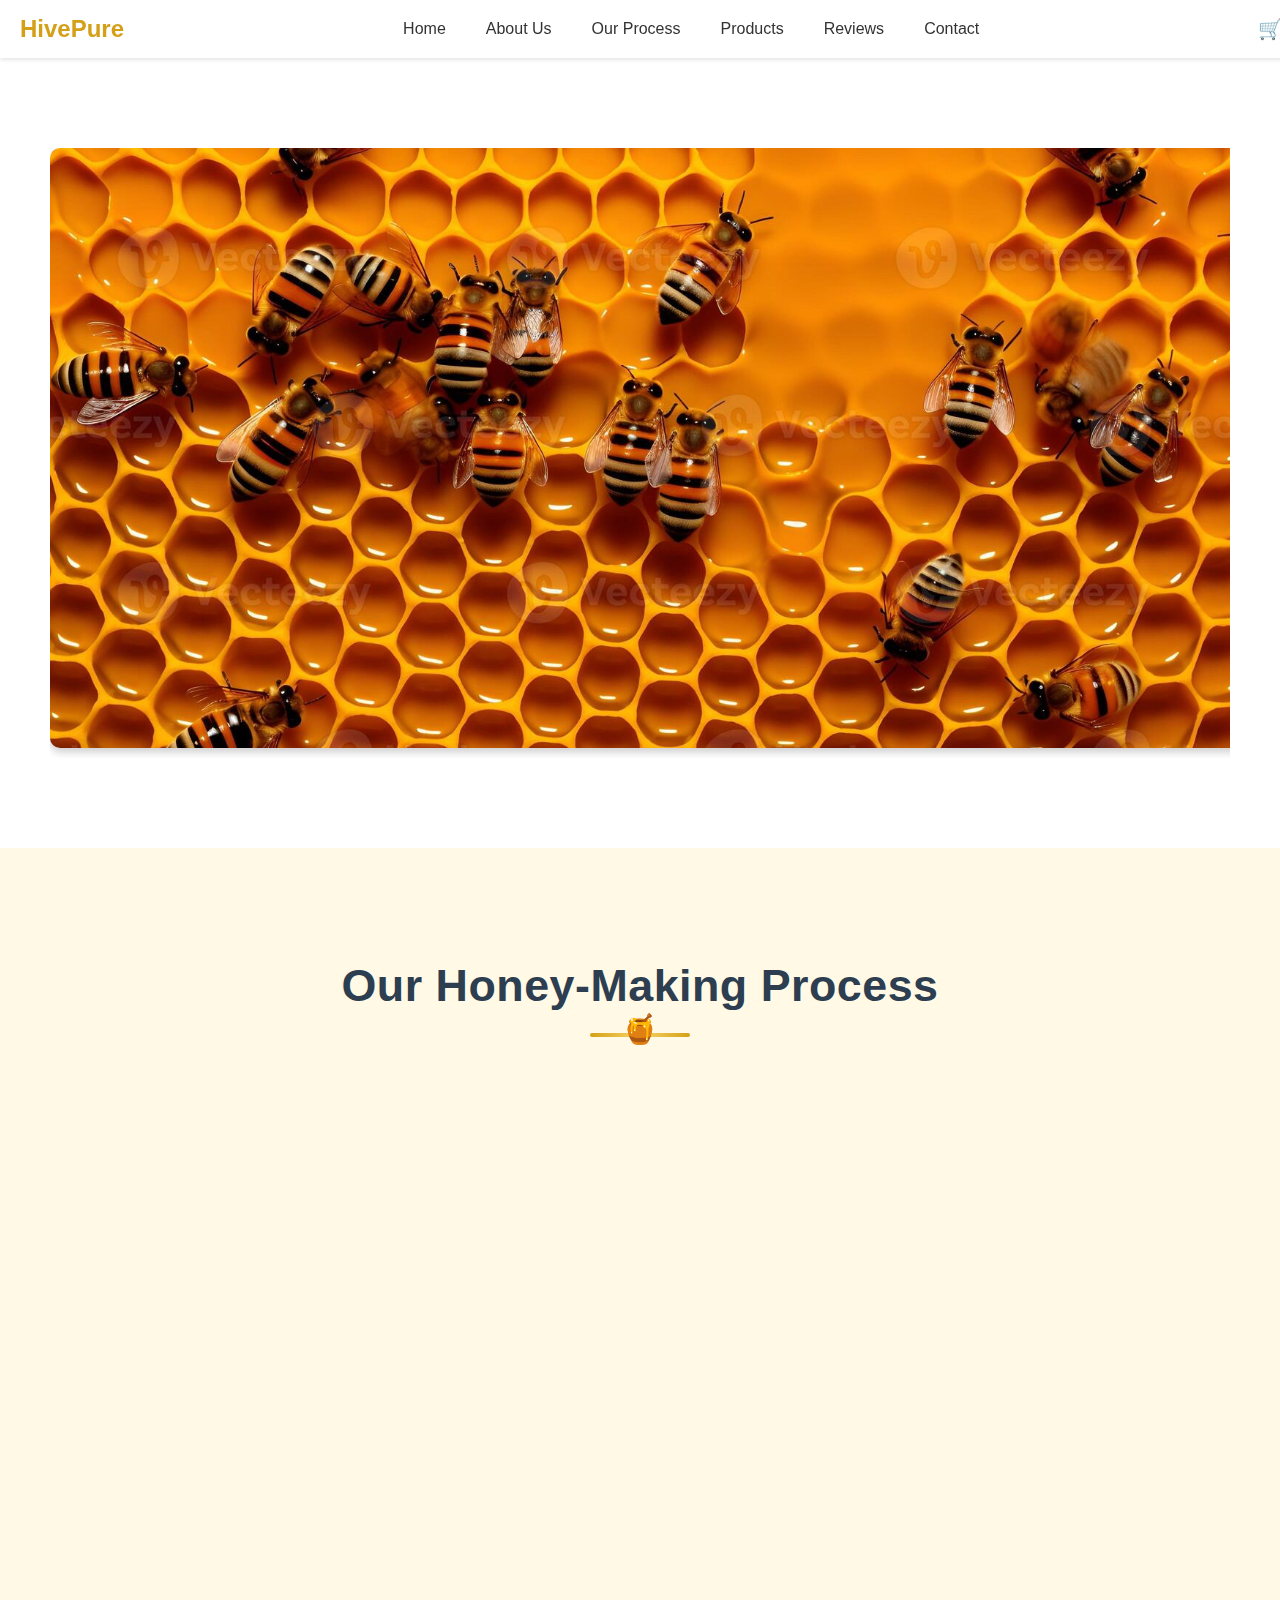
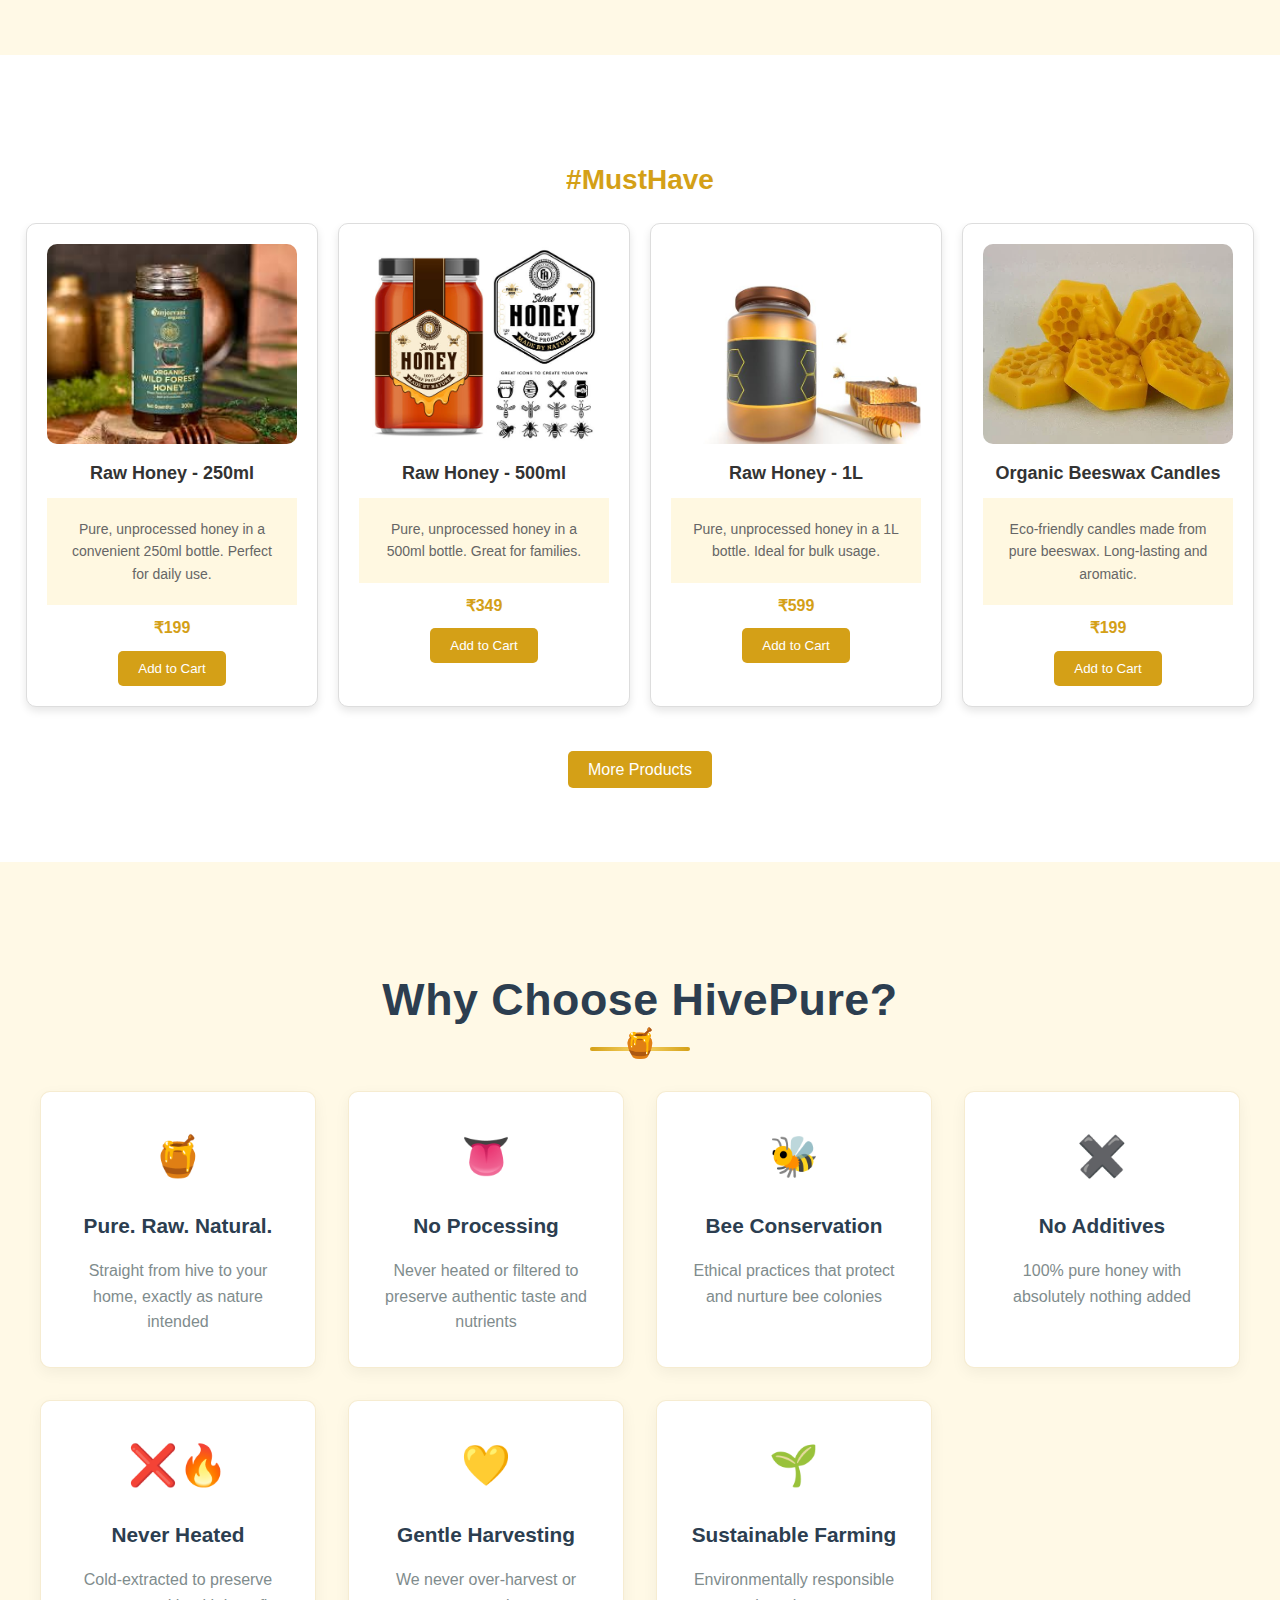
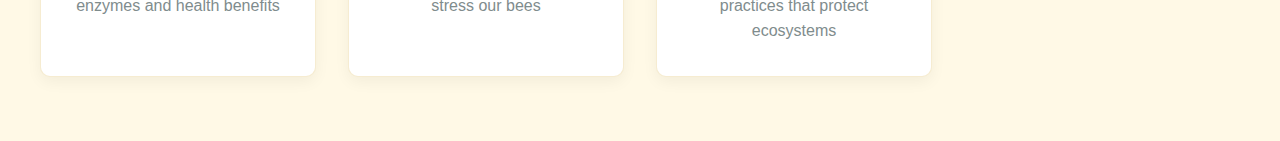
<file: index.html>
<!DOCTYPE html>
  <html lang="en">
  <head>
    <meta charset="UTF-8">
    <meta name="viewport" content="width=device-width, initial-scale=1.0">
    <title>HivePure - Home</title>
    <link rel="stylesheet" href="styles.css">
  </head>
  <body>
    <!-- Navbar -->
  <nav class="navbar">
      <div class="logo">HivePure</div>
      <ul class="nav-links">
        <li><a href="index.html">Home</a></li>
        <li><a href="about.html">About Us</a></li>
        <li><a href="process.html">Our Process</a></li>
        <li><a href="products.html">Products</a></li>
        <li><a href="reviews.html">Reviews</a></li>
        <li><a href="contact.html">Contact</a></li>
      </ul>
      <a href="checkout.html" class="cart-icon">🛒 <span id="cart-count">0</span></a>
      <div class="menu-icon">&#9776;</div>
    </nav>
  <!-- Image Gallery Section -->
  <!-- Image Gallery Section -->
  <div class="gallery-section">
    <!-- <h2>Explore Our World</h2> -->
    <div class="gallery-container">
      <button class="scroll-button left" onclick="scrollGallery(-1)">&#10094;</button>
      <div class="gallery-scroll">
        <img src="images/hive1.jpg" alt="Hive Image 1">
        <img src="images/hive2.jpg" alt="Hive Image 2">
        <img src="images/hive3.jpg" alt="Hive Image 3">
        <img src="images/hive4.jpg" alt="Hive Image 4">
        <img src="images/hive5.jpg" alt="Hive Image 5">
      </div>
      <button class="scroll-button right" onclick="scrollGallery(1)">&#10095;</button>
    </div>
  </div>
    <!-- Honey-Making Process Section -->
    <div class="process-section">
      <h2 class="section-title">Our Honey-Making Process</h2>
      <div class="process-steps">
        <!-- Step 1: Beekeeping -->
        <div class="process-step">
          <img src="images/process1.webp" alt="Step 1: Beekeeping">
          <h3> Beekeeping</h3>
          <p>We maintain healthy beehives in natural environments to ensure the highest quality honey.</p>
        </div>

        
      </div>
    </div>

    <!-- #MustHave Section -->
    <section id="musthave">
      <h2>#MustHave</h2>
      <div class="product-grid">
        <!-- Product 1: Raw Honey - 250ml -->
        <div class="product-card">
          <div class="product-images">
            <button class="scroll-arrow left" onclick="scrollImages(this, -1)">&#10094;</button>
            <div class="image-container">
              <img src="images/honey_250ml_1.jpg" alt="Raw Honey 250ml">
              <img src="images/honey_250ml_2.jpg" alt="Raw Honey 250ml">
              <img src="images/honey_250ml_3.jpg" alt="Raw Honey 250ml">
            </div>
            <button class="scroll-arrow right" onclick="scrollImages(this, 1)">&#10095;</button>
          </div>
          <h3>Raw Honey - 250ml</h3>
          <p class="description">Pure, unprocessed honey in a convenient 250ml bottle. Perfect for daily use.</p>
          <p class="price">₹199</p>
          <button onclick="addToCart('Raw Honey - 250ml', 199)">Add to Cart</button>
        </div>

        <!-- Product 2: Raw Honey - 500ml -->
        <div class="product-card">
          <div class="product-images">
            <button class="scroll-arrow left" onclick="scrollImages(this, -1)">&#10094;</button>
            <div class="image-container">
              <img src="images/honey_500ml_1.jpg" alt="Raw Honey 500ml">
              <img src="images/honey_500ml_2.jpg" alt="Raw Honey 500ml">
              <img src="images/honey_500ml_3.jpg" alt="Raw Honey 500ml">
            </div>
            <button class="scroll-arrow right" onclick="scrollImages(this, 1)">&#10095;</button>
          </div>
          <h3>Raw Honey - 500ml</h3>
          <p class="description">Pure, unprocessed honey in a 500ml bottle. Great for families.</p>
          <p class="price">₹349</p>
          <button onclick="addToCart('Raw Honey - 500ml', 349)">Add to Cart</button>
        </div>

        <!-- Product 3: Raw Honey - 1L -->
        <div class="product-card">
          <div class="product-images">
            <button class="scroll-arrow left" onclick="scrollImages(this, -1)">&#10094;</button>
            <div class="image-container">
              <img src="images/honey_1L_1.jpg" alt="Raw Honey 1L">
              <img src="images/honey_1L_2.jpg" alt="Raw Honey 1L">
              <img src="images/honey_1L_3.jpg" alt="Raw Honey 1L">
            </div>
            <button class="scroll-arrow right" onclick="scrollImages(this, 1)">&#10095;</button>
          </div>
          <h3>Raw Honey - 1L</h3>
          <p class="description">Pure, unprocessed honey in a 1L bottle. Ideal for bulk usage.</p>
          <p class="price">₹599</p>
          <button onclick="addToCart('Raw Honey - 1L', 599)">Add to Cart</button>
        </div>

        <!-- Product 4: Organic Beeswax Candles -->
        <div class="product-card">
          <div class="product-images">
            <button class="scroll-arrow left" onclick="scrollImages(this, -1)">&#10094;</button>
            <div class="image-container">
              <img src="images/beeswax_1.jpg" alt="Organic Beeswax Candles">
              <img src="images/beeswax_2.jpg" alt="Organic Beeswax Candles">
              <img src="images/beeswax_3.jpg" alt="Organic Beeswax Candles">
            </div>
            <button class="scroll-arrow right" onclick="scrollImages(this, 1)">&#10095;</button>
          </div>
          <h3>Organic Beeswax Candles</h3>
          <p class="description">Eco-friendly candles made from pure beeswax. Long-lasting and aromatic.</p>
          <p class="price">₹199</p>
          <button onclick="addToCart('Organic Beeswax Candles', 199)">Add to Cart</button>
        </div>
      </div>
      <!-- More Products Button -->
      <div class="more-products">
        <a href="products.html" class="more-products-btn">More Products</a>
      </div>
    </section>

  <!-- Eye-catching Description Section -->
  <div class="description-section">
    <h2 class="section-title">Why Choose HivePure?</h2>
    <div class="benefits-grid">
      <!-- Benefit 1 -->
      <div class="benefit-card">
        <div class="benefit-icon">🍯</div>
        <h3>Pure. Raw. Natural.</h3>
        <p>Straight from hive to your home, exactly as nature intended</p>
      </div>
      
      <!-- Benefit 2 -->
      <div class="benefit-card">
        <div class="benefit-icon">👅</div>
        <h3>No Processing</h3>
        <p>Never heated or filtered to preserve authentic taste and nutrients</p>
      </div>
      
      <!-- Benefit 3 -->
      <div class="benefit-card">
        <div class="benefit-icon">🐝</div>
        <h3>Bee Conservation</h3>
        <p>Ethical practices that protect and nurture bee colonies</p>
      </div>
      
      <!-- Benefit 4 -->
      <div class="benefit-card">
        <div class="benefit-icon">✖️</div>
        <h3>No Additives</h3>
        <p>100% pure honey with absolutely nothing added</p>
      </div>
      
      <!-- Benefit 5 -->
      <div class="benefit-card">
        <div class="benefit-icon">❌🔥</div>
        <h3>Never Heated</h3>
        <p>Cold-extracted to preserve enzymes and health benefits</p>
      </div>
      
      <!-- Benefit 6 -->
      <div class="benefit-card">
        <div class="benefit-icon">💛</div>
        <h3>Gentle Harvesting</h3>
        <p>We never over-harvest or stress our bees</p>
      </div>
      
      <!-- Benefit 7 -->
      <div class="benefit-card">
        <div class="benefit-icon">🌱</div>
        <h3>Sustainable Farming</h3>
        <p>Environmentally responsible practices that protect ecosystems</p>
      </div>
    </div>
  </div>
    <script>
      function scrollGallery(direction) {
        const galleryScroll = document.querySelector('.gallery-scroll');
        const imageWidth = galleryScroll.querySelector('img').clientWidth; // Get width of one image
        const scrollAmount = imageWidth; // Scroll by one image width
        const maxScroll = galleryScroll.scrollWidth - galleryScroll.clientWidth; // Maximum scrollable distance
    
        // Current scroll position
        let currentScroll = galleryScroll.scrollLeft;
    
        // Calculate new scroll position
        let newScroll = currentScroll + direction * scrollAmount;
    
        // Loop to the first image if scrolling past the last image
        if (newScroll > maxScroll) {
          newScroll = 0; // Scroll to the first image
        }
        // Loop to the last image if scrolling before the first image
        else if (newScroll < 0) {
          newScroll = maxScroll; // Scroll to the last image
        }
    
        // Smoothly scroll to the new position
        galleryScroll.scrollTo({
          left: newScroll,
          behavior: 'smooth'
        });
      }
    </script>
    <script>
      let cart = [];

      // Function to add items to the cart
      function addToCart(name, price) {
        cart.push({ name, price });
        updateCartCount();
        alert(`${name} added to cart!`);
      }

      // Function to update the cart count
      function updateCartCount() {
        document.getElementById('cart-count').textContent = cart.length;
      }

      // Function to scroll product images
      function scrollImages(button, direction) {
        const imageContainer = button.parentElement.querySelector('.image-container');
        const scrollAmount = 200; // Adjust scroll distance
        imageContainer.scrollBy({
          left: direction * scrollAmount,
          behavior: 'smooth'
        });
      }

      // Save cart to localStorage when leaving the page
      window.onbeforeunload = () => {
        localStorage.setItem('cart', JSON.stringify(cart));
      };

      // Load cart from localStorage when the page loads
      window.onload = () => {
        const savedCart = localStorage.getItem('cart');
        if (savedCart) {
          cart = JSON.parse(savedCart);
          updateCartCount();
        }
      };
    </script>
    
  </body>
</file>
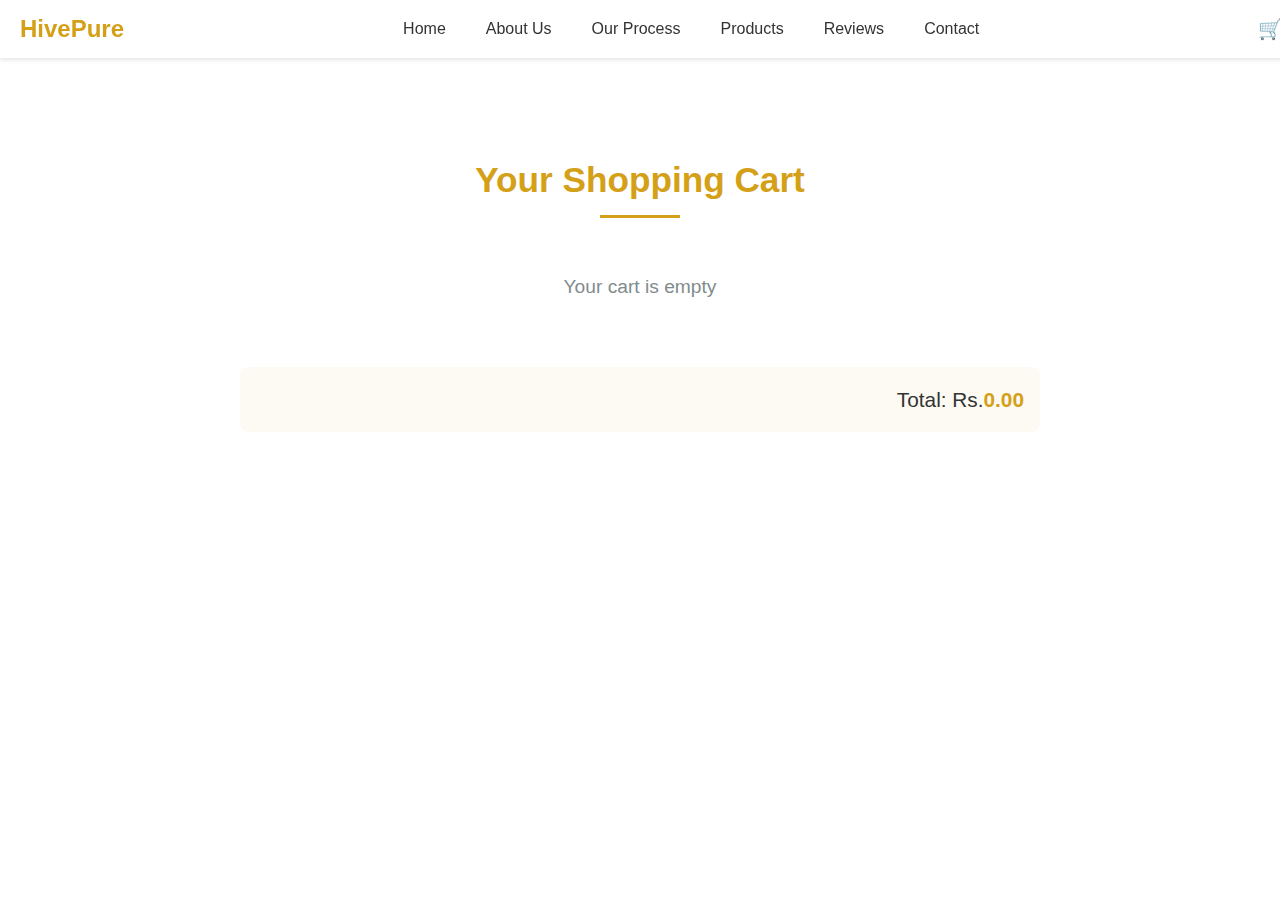
<file: checkout.html>
<!DOCTYPE html>
<html lang="en">
<head>
  <meta charset="UTF-8">
  <meta name="viewport" content="width=device-width, initial-scale=1.0">
  <title>HivePure - Checkout</title>
  <link rel="stylesheet" href="styles.css">
  <style>
    /* Checkout Page Specific Styles */
    #checkout {
      max-width: 800px;
      margin: 2rem auto;
      padding: 2rem;
    }
    
    #checkout h2 {
      color: #d4a017;
      text-align: center;
      font-size: 2.2rem;
      margin-bottom: 2rem;
      position: relative;
    }
    
    #checkout h2::after {
      content: '';
      position: absolute;
      bottom: -10px;
      left: 50%;
      transform: translateX(-50%);
      width: 80px;
      height: 3px;
      background-color: #d4a017;
    }
    
    #cart-items {
      margin: 2rem 0;
    }
    
    .cart-item {
      display: flex;
      align-items: center;
      justify-content: space-between;
      padding: 1rem;
      margin-bottom: 1rem;
      background-color: rgba(212, 160, 23, 0.05);
      border-radius: 8px;
      border: 1px solid rgba(212, 160, 23, 0.2);
      transition: transform 0.3s ease;
    }
    
    .cart-item:hover {
      transform: translateY(-3px);
      box-shadow: 0 5px 15px rgba(0,0,0,0.1);
    }
    
    .cart-item-info {
      display: flex;
      align-items: center;
      gap: 1.5rem;
    }
    
    .cart-item img {
      width: 60px;
      height: 60px;
      object-fit: contain;
      border-radius: 5px;
      border: 1px solid #eee;
    }
    
    .cart-item-details h3 {
      margin: 0;
      color: #333;
      font-size: 1.1rem;
    }
    
    .cart-item-details p {
      margin: 0.3rem 0 0;
      color: #d4a017;
      font-weight: 600;
    }
    
    .remove-btn {
      background: #e74c3c;
      color: white;
      border: none;
      padding: 0.5rem 1rem;
      border-radius: 5px;
      cursor: pointer;
      transition: background 0.3s;
    }
    
    .remove-btn:hover {
      background: #c0392b;
    }
    
    .total-container {
      text-align: right;
      margin: 2rem 0;
      padding: 1rem;
      background-color: rgba(212, 160, 23, 0.05);
      border-radius: 8px;
    }
    
    .total-container p {
      font-size: 1.3rem;
      color: #333;
      margin: 0;
    }
    
    .total-container span {
      color: #d4a017;
      font-weight: 600;
    }
    
    .checkout-btn {
      display: block;
      width: 100%;
      max-width: 300px;
      margin: 0 auto;
      background: #d4a017;
      color: white;
      border: none;
      padding: 1rem;
      font-size: 1.1rem;
      border-radius: 5px;
      cursor: pointer;
      transition: background 0.3s;
      font-weight: 600;
      text-transform: uppercase;
      letter-spacing: 1px;
    }
    
    .checkout-btn:hover {
      background: #b58a14;
    }
    
    .empty-cart-message {
      text-align: center;
      padding: 2rem;
      color: #7f8c8d;
      font-size: 1.2rem;
    }
  </style>
</head>
<body>
  <!-- Navbar -->
  <nav class="navbar">
    <div class="logo">HivePure</div>
    <ul class="nav-links">
      <li><a href="index.html">Home</a></li>
      <li><a href="about.html">About Us</a></li>
      <li><a href="process.html">Our Process</a></li>
      <li><a href="products.html">Products</a></li>
      <li><a href="reviews.html">Reviews</a></li>
      <li><a href="contact.html">Contact</a></li>
    </ul>
    <a href="checkout.html" class="cart-icon">🛒 <span id="cart-count">0</span></a>
    <div class="menu-icon">&#9776;</div>
  </nav>

  <!-- Checkout Content -->
  <section id="checkout">
    <h2>Your Shopping Cart</h2>
    <div id="cart-items"></div>
    <div class="total-container">
      <p>Total: Rs.<span id="total">0.00</span></p>
    </div>
    <button class="checkout-btn" onclick="proceedToCustomerDetails()">Proceed to Checkout</button>
  </section>

  <script>
    // Product images mapping (should match your products page)
    const productImages = {
      'Raw Honey - 250ml': 'images/honey_250ml_1.jpg',
      'Raw Honey - 500ml': 'images/honey_500ml_1.jpg',
      'Raw Honey - 1L': 'images/honey_1L_1.jpg',
      'Organic Beeswax Candles': 'images/beeswax_1.jpg',
      'Propolis Tincture': 'images/propolis_1.jpg',
      'Bee Pollen': 'images/pollen_1.jpg'
    };

    let cart = JSON.parse(localStorage.getItem('cart')) || [];

    // Function to display cart items with images
    function displayCartItems() {
      const cartItems = document.getElementById('cart-items');
      const total = document.getElementById('total');
      let html = '';
      let totalAmount = 0;

      cart.forEach((item, index) => {
        const imageSrc = productImages[item.name] || 'images/default-product.jpg';
        html += `
          <div class="cart-item">
            <div class="cart-item-info">
              <img src="${imageSrc}" alt="${item.name}">
              <div class="cart-item-details">
                <h3>${item.name}</h3>
                <p>Rs.${item.price.toFixed(2)}</p>
              </div>
            </div>
            <button class="remove-btn" onclick="removeItem(${index})">Remove</button>
          </div>
        `;
        totalAmount += item.price;
      });

      if (cart.length === 0) {
        html = '<div class="empty-cart-message">Your cart is empty</div>';
        document.querySelector('.checkout-btn').style.display = 'none';
      } else {
        document.querySelector('.checkout-btn').style.display = 'block';
      }

      cartItems.innerHTML = html;
      total.textContent = totalAmount.toFixed(2);
    }

    // Function to remove an item from the cart
    function removeItem(index) {
      cart.splice(index, 1);
      localStorage.setItem('cart', JSON.stringify(cart));
      displayCartItems();
      updateCartCount();
    }

    // Function to proceed to customer details
    function proceedToCustomerDetails() {
      if (cart.length === 0) {
        alert('Your cart is empty. Please add products before proceeding.');
        return;
      }
      window.location.href = 'customer-details.html';
    }

    // Function to update the cart count
    function updateCartCount() {
      document.getElementById('cart-count').textContent = cart.length;
    }

    // Display cart items when the page loads
    window.onload = () => {
      displayCartItems();
      updateCartCount();
    };
  </script>
</body>
</html>
</file>
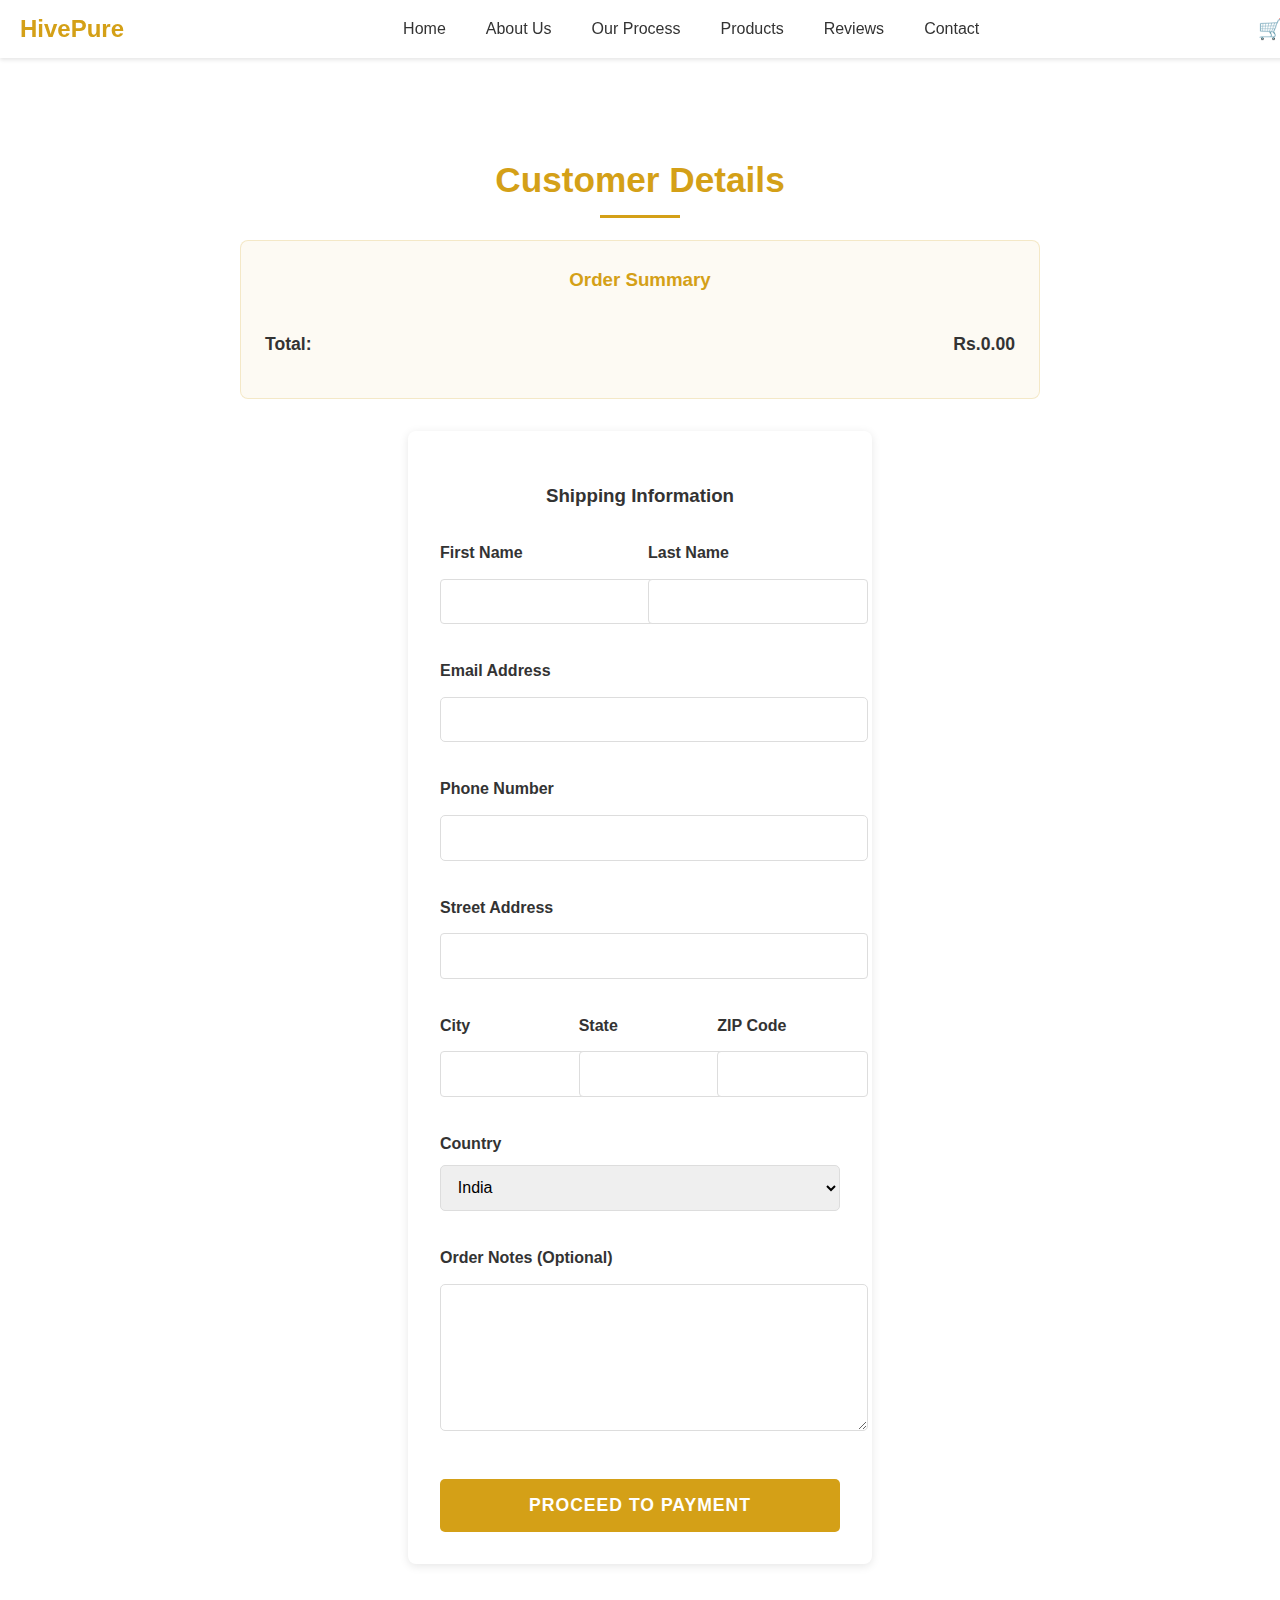
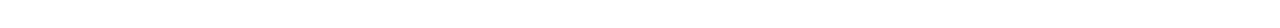
<file: customer-details.html>
<!DOCTYPE html>
<html lang="en">
<head>
  <meta charset="UTF-8">
  <meta name="viewport" content="width=device-width, initial-scale=1.0">
  <title>HivePure - Customer Details</title>
  <link rel="stylesheet" href="styles.css">
  <style>
    
  </style>
  <script src="https://cdn.emailjs.com/dist/email.min.js"></script>
  <script>
    // Initialize EmailJS with your credentials
    (function() {
      emailjs.init("YOUR_EMAILJS_USER_ID"); // Replace with your EmailJS user ID
    })();
  </script>
</head>
</head>
<body>
  <!-- Navbar -->
  <nav class="navbar">
    <div class="logo">HivePure</div>
    <ul class="nav-links">
      <li><a href="index.html">Home</a></li>
      <li><a href="about.html">About Us</a></li>
      <li><a href="process.html">Our Process</a></li>
      <li><a href="products.html">Products</a></li>
      <li><a href="reviews.html">Reviews</a></li>
      <li><a href="contact.html">Contact</a></li>
    </ul>
    <a href="checkout.html" class="cart-icon">🛒 <span id="cart-count">0</span></a>
    <div class="menu-icon">&#9776;</div>
  </nav>

  <!-- Customer Details Content -->
  <section id="customer-details">
    <h2>Customer Details</h2>
    
    <div class="order-summary">
      <h3>Order Summary</h3>
      <div id="order-items"></div>
      <div class="order-total">
        <span>Total:</span>
        <span>Rs.<span id="order-total">0.00</span></span>
      </div>
    </div>
    
    <form id="customerForm" class="customer-form">
      <h3>Shipping Information</h3>
      
      <div class="form-row">
        <div class="form-group">
          <label for="first-name">First Name</label>
          <input type="text" id="first-name" required>
        </div>
        <div class="form-group">
          <label for="last-name">Last Name</label>
          <input type="text" id="last-name" required>
        </div>
      </div>
      
      <div class="form-group">
        <label for="email">Email Address</label>
        <input type="email" id="email" required>
      </div>
      
      <div class="form-group">
        <label for="phone">Phone Number</label>
        <input type="tel" id="phone" required>
      </div>
      
      <div class="form-group">
        <label for="address">Street Address</label>
        <input type="text" id="address" required>
      </div>
      
      <div class="form-row">
        <div class="form-group">
          <label for="city">City</label>
          <input type="text" id="city" required>
        </div>
        <div class="form-group">
          <label for="state">State</label>
          <input type="text" id="state" required>
        </div>
        <div class="form-group">
          <label for="zip">ZIP Code</label>
          <input type="text" id="zip" required>
        </div>
      </div>
      
      <div class="form-group">
        <label for="country">Country</label>
        <select id="country" required>
          <option value="">Select Country</option>
          <option value="India" selected>India</option>
          <option value="Other">Other</option>
        </select>
      </div>
      
      <div class="form-group">
        <label for="notes">Order Notes (Optional)</label>
        <textarea id="notes" rows="3"></textarea>
      </div>
      
      <button type="submit" class="submit-btn">Proceed to Payment</button>
    </form>
  </section>

  <script>
    // Load cart from localStorage
    const cart = JSON.parse(localStorage.getItem('cart')) || [];
    
    // Update cart count in navbar
    document.getElementById('cart-count').textContent = cart.length;
    
    // Display order summary
    function displayOrderSummary() {
      const orderItems = document.getElementById('order-items');
      const orderTotal = document.getElementById('order-total');
      let html = '';
      let total = 0;
      
      cart.forEach(item => {
        html += `
          <div class="order-item">
            <span>${item.name}</span>
            <span>Rs.${item.price.toFixed(2)}</span>
          </div>
        `;
        total += item.price;
      });
      
      orderItems.innerHTML = html;
      orderTotal.textContent = total.toFixed(2);
    }
    
    // Handle form submission
    document.getElementById('customerForm').addEventListener('submit', function(e) {
      e.preventDefault();
      
      // Collect customer details
      const customerDetails = {
        firstName: document.getElementById('first-name').value,
        lastName: document.getElementById('last-name').value,
        email: document.getElementById('email').value,
        phone: document.getElementById('phone').value,
        address: document.getElementById('address').value,
        city: document.getElementById('city').value,
        state: document.getElementById('state').value,
        zip: document.getElementById('zip').value,
        country: document.getElementById('country').value,
        notes: document.getElementById('notes').value
      };
      
      // Save to localStorage
      localStorage.setItem('customerDetails', JSON.stringify(customerDetails));
      
      // Proceed to payment
      window.location.href = 'payment.html';
    });
    
    // Initialize the page
    window.onload = function() {
      displayOrderSummary();
      
      // Hamburger menu toggle
      document.querySelector('.menu-icon').addEventListener('click', function() {
        document.querySelector('.nav-links').classList.toggle('active');
      });
    };
  </script>
  <script>
    // Load cart from localStorage
    const cart = JSON.parse(localStorage.getItem('cart')) || [];
    
    // Update cart count in navbar
    document.getElementById('cart-count').textContent = cart.length;
    
    // Display order summary
    function displayOrderSummary() {
      const orderItems = document.getElementById('order-items');
      const orderTotal = document.getElementById('order-total');
      let html = '';
      let total = 0;
      
      cart.forEach(item => {
        html += `
          <div class="order-item">
            <span>${item.name}</span>
            <span>Rs.${item.price.toFixed(2)}</span>
          </div>
        `;
        total += item.price;
      });
      
      orderItems.innerHTML = html;
      orderTotal.textContent = total.toFixed(2);
    }
    
    // Handle form submission
    document.getElementById('customerForm').addEventListener('submit', function(e) {
      e.preventDefault();
      
      // Collect customer details
      const customerDetails = {
        firstName: document.getElementById('first-name').value,
        lastName: document.getElementById('last-name').value,
        email: document.getElementById('email').value,
        phone: document.getElementById('phone').value,
        address: document.getElementById('address').value,
        city: document.getElementById('city').value,
        state: document.getElementById('state').value,
        zip: document.getElementById('zip').value,
        country: document.getElementById('country').value,
        notes: document.getElementById('notes').value,
        orderItems: cart.map(item => `${item.name} - Rs.${item.price.toFixed(2)}`).join('\n'),
        orderTotal: cart.reduce((sum, item) => sum + item.price, 0).toFixed(2)
      };
      
      // Save to localStorage
      localStorage.setItem('customerDetails', JSON.stringify(customerDetails));
      
      // Send email to owner
      sendOrderEmail(customerDetails);
      
      // Proceed to payment
      window.location.href = 'payment.html';
    });
    
    // Function to send order email
    function sendOrderEmail(customerDetails) {
      const templateParams = {
        to_name: "HivePure Owner",
        from_name: `${customerDetails.firstName} ${customerDetails.lastName}`,
        from_email: customerDetails.email,
        phone: customerDetails.phone,
        address: `${customerDetails.address}, ${customerDetails.city}, ${customerDetails.state} ${customerDetails.zip}, ${customerDetails.country}`,
        order_details: customerDetails.orderItems,
        total_amount: customerDetails.orderTotal,
        notes: customerDetails.notes || "No additional notes"
      };
      
      emailjs.send(service_3w7ma3c, template_61tew4h, templateParams)
        .then(function(response) {
          console.log('Email sent successfully!', response.status, response.text);
        }, function(error) {
          console.error('Failed to send email:', error);
        });
    }
    
    // Initialize the page
    window.onload = function() {
      displayOrderSummary();
      
      // Hamburger menu toggle
      document.querySelector('.menu-icon').addEventListener('click', function() {
        document.querySelector('.nav-links').classList.toggle('active');
      });
    };
  </script> 
  
</body>
</html>
</file>
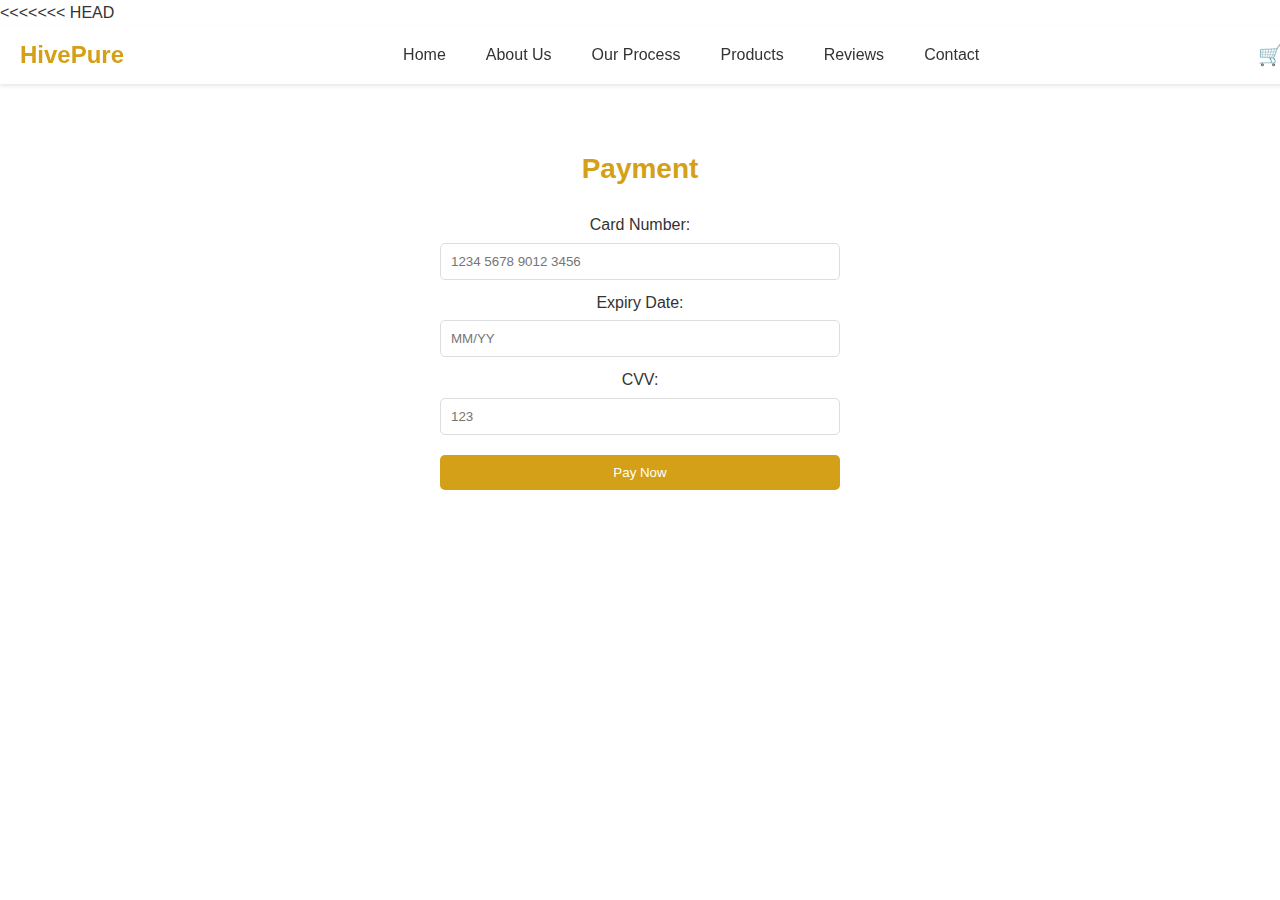
<file: payment.html>
<<<<<<< HEAD
<!DOCTYPE html>
<html lang="en">
<head>
  <meta charset="UTF-8">
  <meta name="viewport" content="width=device-width, initial-scale=1.0">
  <title>HivePure - Payment</title>
  <link rel="stylesheet" href="styles.css">
</head>
<body>
  <!-- Navbar -->
  <!-- Navbar -->
  <nav class="navbar">
    <div class="logo">HivePure</div>
    <ul class="nav-links">
      <li><a href="index.html">Home</a></li>
      <li><a href="about.html">About Us</a></li>
      <li><a href="process.html">Our Process</a></li>
      <li><a href="products.html">Products</a></li>
      <li><a href="reviews.html">Reviews</a></li>
      <li><a href="contact.html">Contact</a></li>
    </ul>
    <a href="checkout.html" class="cart-icon">🛒 <span id="cart-count">0</span></a>
    <div class="menu-icon">&#9776;</div>
  </nav>

  <!-- Payment Content -->
  <section id="payment">
    <h2>Payment</h2>
    <form id="payment-form">
      <label for="card-number">Card Number:</label>
      <input type="text" id="card-number" placeholder="1234 5678 9012 3456" required>

      <label for="expiry-date">Expiry Date:</label>
      <input type="text" id="expiry-date" placeholder="MM/YY" required>

      <label for="cvv">CVV:</label>
      <input type="text" id="cvv" placeholder="123" required>

      <button type="submit">Pay Now</button>
    </form>
  </section>

  <!-- JavaScript for Payment -->
  <script>
    // Function to handle payment submission
    document.getElementById('payment-form').addEventListener('submit', (e) => {
      e.preventDefault();
      alert('Payment successful! Thank you for your purchase.');
      localStorage.removeItem('cart'); // Clear the cart
      window.location.href = 'index.html'; // Redirect to home page
    });

    // Update cart count
    window.onload = () => {
      const cart = JSON.parse(localStorage.getItem('cart')) || [];
      document.getElementById('cart-count').textContent = cart.length;
    };
  </script>
</body>
</file>
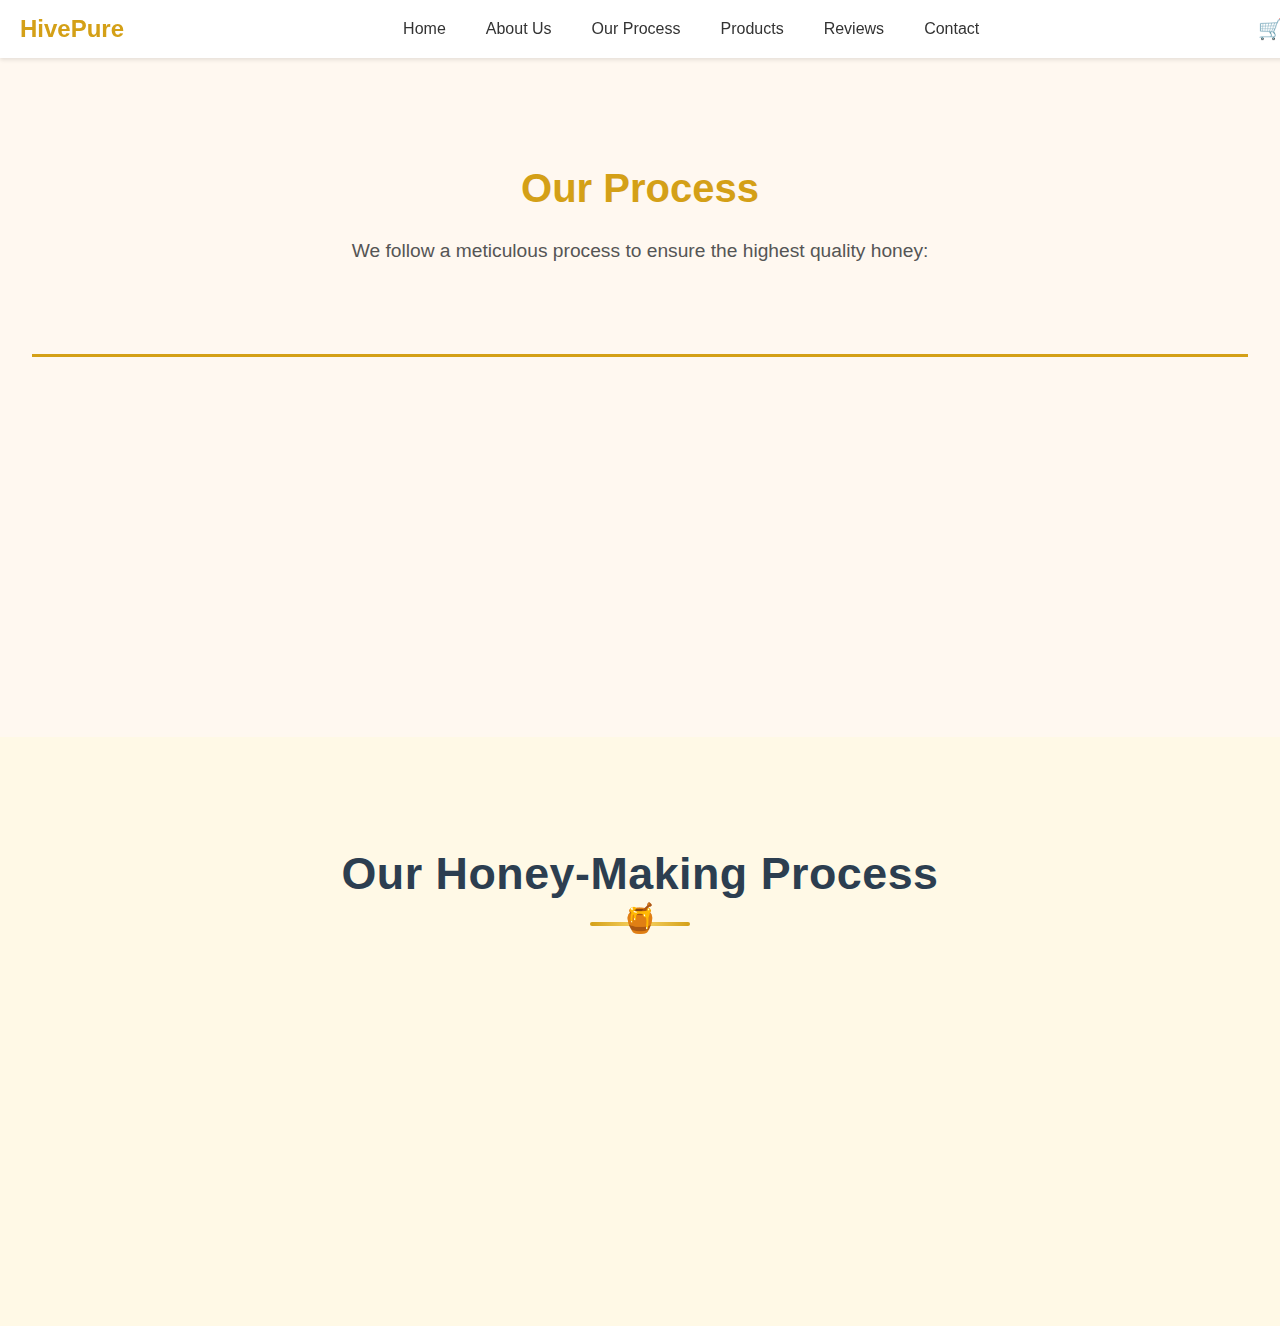
<file: process.html>
<!DOCTYPE html>
<html lang="en">
<head>
  <meta charset="UTF-8">
  <meta name="viewport" content="width=device-width, initial-scale=1.0">
  <title>HivePure - About Us</title>
  <link rel="stylesheet" href="styles.css">
</head>
<body>
  <!-- Navbar -->
  <nav class="navbar">
    <div class="logo">HivePure</div>
    <ul class="nav-links">
      <li><a href="index.html">Home</a></li>
      <li><a href="about.html">About Us</a></li>
      <li><a href="process.html">Our Process</a></li>
      <li><a href="products.html">Products</a></li>
      <li><a href="reviews.html">Reviews</a></li>
      <li><a href="contact.html">Contact</a></li>
    </ul>
    <a href="checkout.html" class="cart-icon">🛒 <span id="cart-count">0</span></a>
    <div class="menu-icon">&#9776;</div>
  </nav>
  <!-- Our Process Content -->
  <section id="process">
    <h2>Our Process</h2>
    <p class="process-intro">We follow a meticulous process to ensure the highest quality honey:</p>
    
    <div class="process-timeline">
      <!-- Connector line -->
      <div class="timeline-connector"></div>
      
      <!-- Step 1 -->
      <div class="process-step">
        <div class="step-bubble">
          <div class="step-icon">1</div>
        </div>
        <div class="step-content">
          <h3>Harvesting</h3>
          <p>Honey is carefully extracted from hives without harming the bees.</p>
        </div>
      </div>
      
      <!-- Step 2 -->
      <div class="process-step">
        <div class="step-bubble">
          <div class="step-icon">2</div>
        </div>
        <div class="step-content">
          <h3>Filtering</h3>
          <p>Raw honey is gently filtered to remove impurities while retaining nutrients.</p>
        </div>
      </div>
      
      <!-- Step 3 -->
      <div class="process-step">
        <div class="step-bubble">
          <div class="step-icon">3</div>
        </div>
        <div class="step-content">
          <h3>Bottling</h3>
          <p>Honey is bottled in eco-friendly packaging to preserve its natural goodness.</p>
        </div>
      </div>
      
      <!-- Step 4 -->
      <div class="process-step">
        <div class="step-bubble">
          <div class="step-icon">4</div>
        </div>
        <div class="step-content">
          <h3>Sustainability</h3>
          <p>We prioritize bee conservation and sustainable farming practices.</p>
        </div>
      </div>
    </div>
  </section>
  <!-- Honey-Making Process Section -->
  <!-- Full-width Process Section -->
<!-- Centered Process Section -->
<section class="process-section">
  <div class="process-container">
    <h2 class="section-title">Our Honey-Making Process</h2>
    
    <div class="process-steps">
      <!-- Step 1 -->
      <div class="process-step">
        <div class="step-image-container">
          <img src="images/process1.webp" alt="HoneyBees" class="process-image">
        
      </div>
      
     
      <!-- Additional Info -->
      <div class="process-note">
        <p>We maintain healthy beehives in natural environments to ensure the highest quality honey.</p>
      </div>
    </div>
  </div>
</section>
  <script>
    // Hamburger Menu Toggle
    const menuIcon = document.querySelector('.navbar .menu-icon');
    const navLinks = document.querySelector('.navbar .nav-links');
  
    menuIcon.addEventListener('click', () => {
      navLinks.classList.toggle('active');
    });
  </script>
</body>
</file>
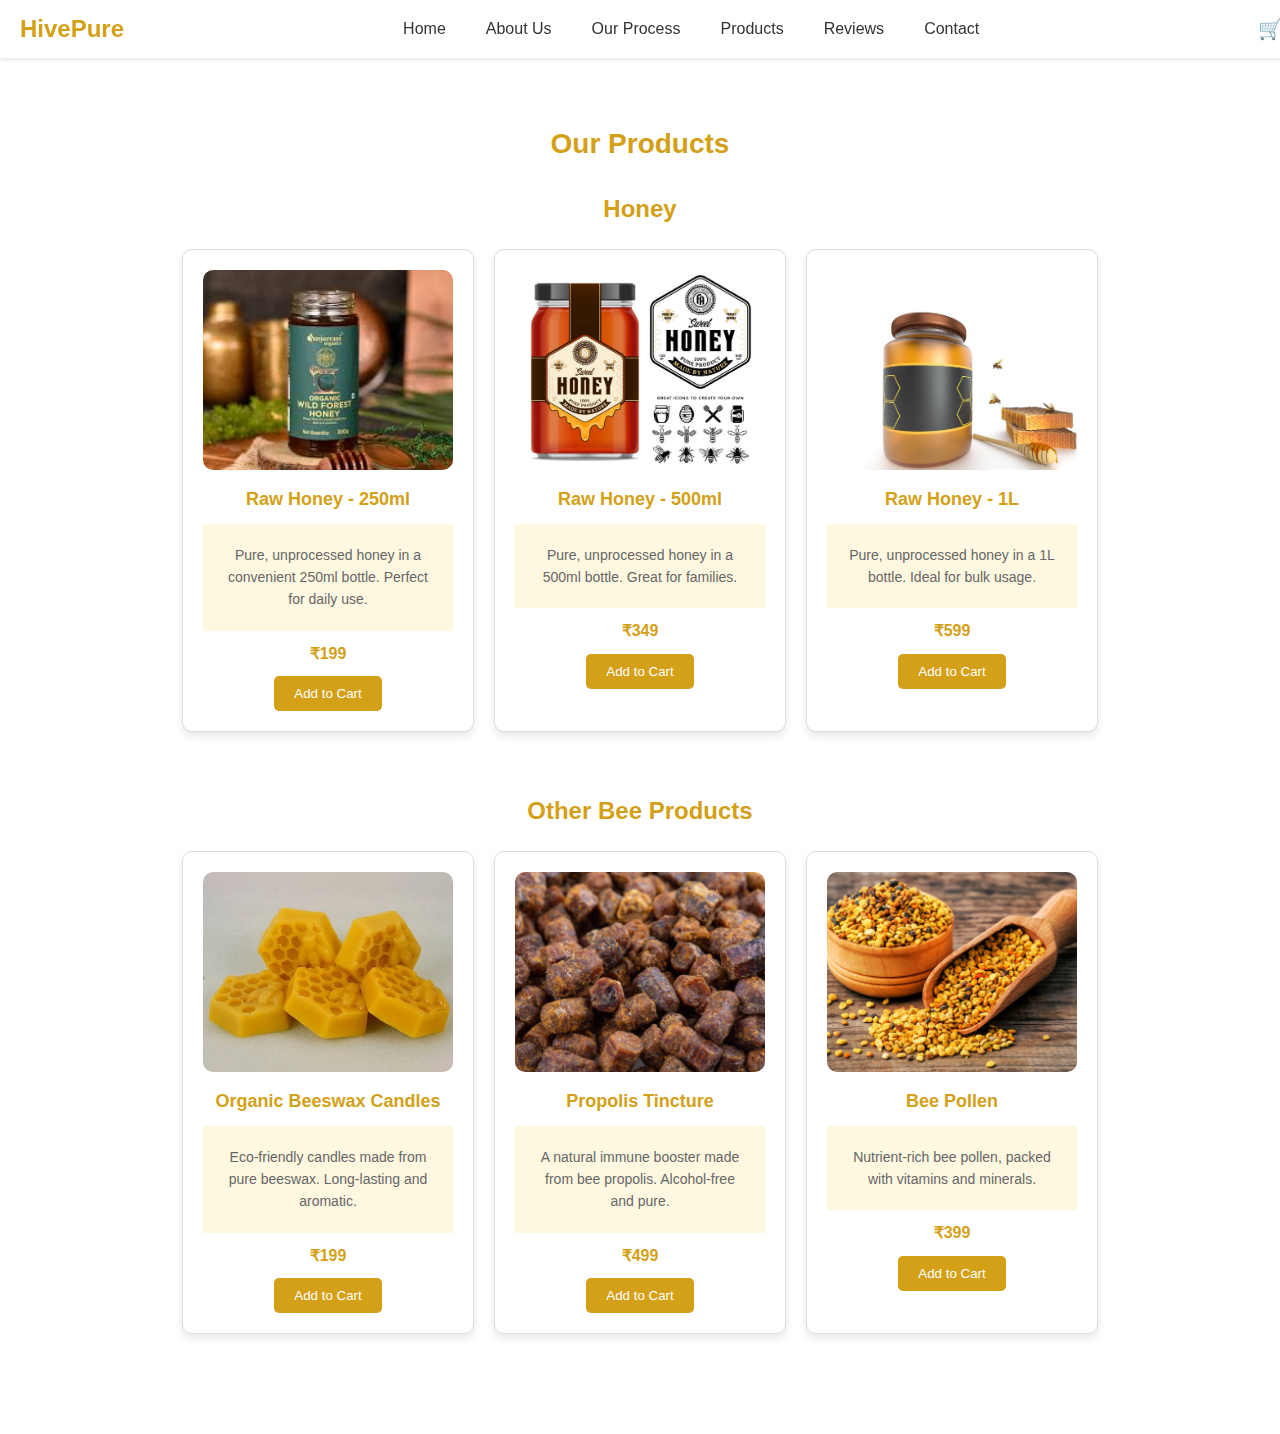
<file: products.html>
<!DOCTYPE html>
<html lang="en">
<head>
  <meta charset="UTF-8">
  <meta name="viewport" content="width=device-width, initial-scale=1.0">
  <title>HivePure - Products</title>
  <link rel="stylesheet" href="styles.css">
</head>
<body>
  <!-- Navbar -->
  <nav class="navbar">
    <div class="logo">HivePure</div>
    <ul class="nav-links">
      <li><a href="index.html">Home</a></li>
      <li><a href="about.html">About Us</a></li>
      <li><a href="process.html">Our Process</a></li>
      <li><a href="products.html">Products</a></li>
      <li><a href="reviews.html">Reviews</a></li>
      <li><a href="contact.html">Contact</a></li>
    </ul>
    <a href="checkout.html" class="cart-icon">🛒 <span id="cart-count">0</span></a>
    <div class="menu-icon">&#9776;</div>
  </nav>
  <!-- Products Content -->
  <section id="products">
    <h2>Our Products</h2>

    <!-- Honey Category -->
    <div class="category">
      <h3>Honey</h3>
      <div class="product-grid">
        <!-- Raw Honey - 250ml -->
        <div class="product-card">
          <div class="product-images">
            <button class="scroll-arrow left" onclick="scrollImages(this, -1)">&#10094;</button>
            <div class="image-container">
              <img src="images/honey_250ml_1.jpg" alt="Raw Honey 250ml">
              <img src="images/honey_250ml_2.jpg" alt="Raw Honey 250ml">
              <img src="images/honey_250ml_3.jpg" alt="Raw Honey 250ml">
            </div>
            <button class="scroll-arrow right" onclick="scrollImages(this, 1)">&#10095;</button>
          </div>
          <h3>Raw Honey - 250ml</h3>
          <p class="description">Pure, unprocessed honey in a convenient 250ml bottle. Perfect for daily use.</p>
          <p class="price">₹199</p>
          <button onclick="addToCart('Raw Honey - 250ml', 199)">Add to Cart</button>
        </div>

        <!-- Raw Honey - 500ml -->
        <div class="product-card">
          <div class="product-images">
            <button class="scroll-arrow left" onclick="scrollImages(this, -1)">&#10094;</button>
            <div class="image-container">
              <img src="images/honey_500ml_1.jpg" alt="Raw Honey 500ml">
              <img src="images/honey_500ml_2.jpg" alt="Raw Honey 500ml">
              <img src="images/honey_500ml_3.jpg" alt="Raw Honey 500ml">
            </div>
            <button class="scroll-arrow right" onclick="scrollImages(this, 1)">&#10095;</button>
          </div>
          <h3>Raw Honey - 500ml</h3>
          <p class="description">Pure, unprocessed honey in a 500ml bottle. Great for families.</p>
          <p class="price">₹349</p>
          <button onclick="addToCart('Raw Honey - 500ml', 349)">Add to Cart</button>
        </div>

        <!-- Raw Honey - 1L -->
        <div class="product-card">
          <div class="product-images">
            <button class="scroll-arrow left" onclick="scrollImages(this, -1)">&#10094;</button>
            <div class="image-container">
              <img src="images/honey_1L_1.jpg" alt="Raw Honey 1L">
              <img src="images/honey_1L_2.jpg" alt="Raw Honey 1L">
              <img src="images/honey_1L_3.jpg" alt="Raw Honey 1L">
            </div>
            <button class="scroll-arrow right" onclick="scrollImages(this, 1)">&#10095;</button>
          </div>
          <h3>Raw Honey - 1L</h3>
          <p class="description">Pure, unprocessed honey in a 1L bottle. Ideal for bulk usage.</p>
          <p class="price">₹599</p>
          <button onclick="addToCart('Raw Honey - 1L', 599)">Add to Cart</button>
        </div>
      </div>
    </div>

    <!-- Other Bee Products Category -->
    <div class="category">
      <h3>Other Bee Products</h3>
      <div class="product-grid">
        <!-- Organic Beeswax Candles -->
        <div class="product-card">
          <div class="product-images">
            <button class="scroll-arrow left" onclick="scrollImages(this, -1)">&#10094;</button>
            <div class="image-container">
              <img src="images/beeswax_1.jpg" alt="Organic Beeswax Candles">
              <img src="images/beeswax_2.jpg" alt="Organic Beeswax Candles">
              <img src="images/beeswax_3.jpg" alt="Organic Beeswax Candles">
            </div>
            <button class="scroll-arrow right" onclick="scrollImages(this, 1)">&#10095;</button>
          </div>
          <h3>Organic Beeswax Candles</h3>
          <p class="description">Eco-friendly candles made from pure beeswax. Long-lasting and aromatic.</p>
          <p class="price">₹199</p>
          <button onclick="addToCart('Organic Beeswax Candles', 199)">Add to Cart</button>
        </div>

        <!-- Propolis Tincture -->
        <div class="product-card">
          <div class="product-images">
            <button class="scroll-arrow left" onclick="scrollImages(this, -1)">&#10094;</button>
            <div class="image-container">
              <img src="images/propolis_1.jpg" alt="Propolis Tincture">
              <img src="images/propolis_2.jpg" alt="Propolis Tincture">
              <img src="images/propolis_3.jpg" alt="Propolis Tincture">
            </div>
            <button class="scroll-arrow right" onclick="scrollImages(this, 1)">&#10095;</button>
          </div>
          <h3>Propolis Tincture</h3>
          <p class="description">A natural immune booster made from bee propolis. Alcohol-free and pure.</p>
          <p class="price">₹499</p>
          <button onclick="addToCart('Propolis Tincture', 499)">Add to Cart</button>
        </div>

        <!-- Bee Pollen -->
        <div class="product-card">
          <div class="product-images">
            <button class="scroll-arrow left" onclick="scrollImages(this, -1)">&#10094;</button>
            <div class="image-container">
              <img src="images/pollen_1.jpg" alt="Bee Pollen">
              <img src="images/pollen_2.jpg" alt="Bee Pollen">
              <img src="images/pollen_3.jpg" alt="Bee Pollen">
            </div>
            <button class="scroll-arrow right" onclick="scrollImages(this, 1)">&#10095;</button>
          </div>
          <h3>Bee Pollen</h3>
          <p class="description">Nutrient-rich bee pollen, packed with vitamins and minerals.</p>
          <p class="price">₹399</p>
          <button onclick="addToCart('Bee Pollen', 399)">Add to Cart</button>
        </div>
      </div>
    </div>
  </section>

  <!-- JavaScript for Cart and Image Scrolling -->
  <script>
    let cart = [];

    // Function to add items to the cart
    function addToCart(name, price) {
      cart.push({ name, price });
      updateCartCount();
      alert(`${name} added to cart!`);
    }

    // Function to update the cart count
    function updateCartCount() {
      document.getElementById('cart-count').textContent = cart.length;
    }

    // Function to scroll product images
    function scrollImages(button, direction) {
      const imageContainer = button.parentElement.querySelector('.image-container');
      const scrollAmount = 200; // Adjust scroll distance
      imageContainer.scrollBy({
        left: direction * scrollAmount,
        behavior: 'smooth'
      });
    }

    // Save cart to localStorage when leaving the page
    window.onbeforeunload = () => {
      localStorage.setItem('cart', JSON.stringify(cart));
    };

    // Load cart from localStorage when the page loads
    window.onload = () => {
      const savedCart = localStorage.getItem('cart');
      if (savedCart) {
        cart = JSON.parse(savedCart);
        updateCartCount();
      }
    };
  </script>
</body>
</file>
<file: styles.css>
/* General Styles */
body {
    font-family: Arial, sans-serif;
    margin: 0;
    padding: 0;
    line-height: 1.6;
    color: #333;
  }
  
  /* Navbar Styles */
  .navbar {
    display: flex;
    justify-content: space-between;
    align-items: center;
    background-color: #f8f8f8;
    padding: 10px 20px;
    box-shadow: 0 2px 4px rgba(0, 0, 0, 0.1);
  }
  
  .navbar .logo {
    font-size: 24px;
    font-weight: bold;
    color: #d4a017; /* Golden color */
  }
  
  .navbar .nav-links {
    list-style: none;
    display: flex;
    margin: 0;
    padding: 0;
  }
  
  .navbar .nav-links li {
    margin-left: 20px;
  }
  
  .navbar .nav-links a {
    text-decoration: none;
    color: #333;
    font-weight: 500;
  }
  
  .navbar .nav-links a:hover {
    color: #d4a017;
  }
  
  /* Slider Styles */
  .slider {
    width: 100%;
    overflow: hidden;
  }
  
  .slides {
    display: flex;
    animation: slide 10s infinite;
  }
  
  .slides img {
    width: 100%;
    height: auto;
  }
  
  @keyframes slide {
    0% { transform: translateX(0); }
    33% { transform: translateX(-100%); }
    66% { transform: translateX(-200%); }
    100% { transform: translateX(0); }
  }
  
  /* Description Styles */
  .description {
    text-align: center;
    padding: 20px;
    background-color: #fff8e1; /* Light golden background */
    margin: 20px 0;
  }
  
  .description p {
    margin: 5px 0;
    font-size: 18px;
    color: #555;
  }
  
  /* Section Styles */
  section {
    padding: 40px 20px;
    text-align: center;
  }
  
  section h2 {
    font-size: 28px;
    color: #d4a017;
    margin-bottom: 10px;
  }
  
  section p {
    font-size: 16px;
    color: #666;
  }
  
  /* Product Grid */
  .product-grid {
    display: flex;
    justify-content: space-around;
    flex-wrap: wrap;
    gap: 20px;
  }
  
  .product-card {
    background: #fff;
    border: 1px solid #ddd;
    border-radius: 8px;
    padding: 20px;
    width: 200px;
    text-align: center;
  }
  
  .product-card img {
    width: 100%;
    height: auto;
    border-radius: 8px;
  }
  
  .product-card h3 {
    font-size: 18px;
    margin: 10px 0;
  }
  
  .product-card p {
    font-size: 16px;
    color: #d4a017;
  }
  
  .product-card button {
    background: #d4a017;
    color: #fff;
    border: none;
    padding: 10px 20px;
    border-radius: 5px;
    cursor: pointer;
  }
  
  .product-card button:hover {
    background: #b8860b;
  }
  
  /* Contact Form */
  form {
    display: flex;
    flex-direction: column;
    max-width: 400px;
    margin: 0 auto;
  }
  
  form label {
    margin-top: 10px;
  }
  
  form input, form textarea {
    padding: 10px;
    margin-top: 5px;
    border: 1px solid #ddd;
    border-radius: 5px;
  }
  
  form button {
    margin-top: 20px;
    background: #d4a017;
    color: #fff;
    border: none;
    padding: 10px 20px;
    border-radius: 5px;
    cursor: pointer;
  }
  
  form button:hover {
    background: #b8860b;
  }
  
  .contact-info {
    margin-top: 30px;
    text-align: center;
  }
  /* General Styles */
body {
    font-family: Arial, sans-serif;
    margin: 0;
    padding: 0;
    line-height: 1.6;
    color: #333;
  }
  
  /* Navbar Styles */
  .navbar {
    display: flex;
    justify-content: space-between;
    align-items: center;
    background-color: #f8f8f8;
    padding: 10px 20px;
    box-shadow: 0 2px 4px rgba(0, 0, 0, 0.1);
  }
  
  .navbar .logo {
    font-size: 24px;
    font-weight: bold;
    color: #d4a017; /* Golden color */
  }
  
  .navbar .nav-links {
    list-style: none;
    display: flex;
    margin: 0;
    padding: 0;
  }
  
  .navbar .nav-links li {
    margin-left: 20px;
  }
  
  .navbar .nav-links a {
    text-decoration: none;
    color: #333;
    font-weight: 500;
  }
  
  .navbar .nav-links a:hover {
    color: #d4a017;
  }
  
  /* Hamburger Menu for Mobile */
  .navbar .menu-icon {
    display: none;
    font-size: 24px;
    cursor: pointer;
  }
  
  /* Slider Styles */
  .slider {
    width: 100%;
    overflow: hidden;
  }
  
  .slides {
    display: flex;
    animation: slide 50s infinite;
  }
  
  .slides img {
    width: 100%;
    height: auto;
  }
  
  @keyframes slide {
    0% { transform: translateX(0); }
    33% { transform: translateX(-100%); }
    66% { transform: translateX(-200%); }
    100% { transform: translateX(0); }
  }
  
  /* Description Styles */
  .description {
    text-align: center;
    padding: 20px;
    background-color: #fff8e1; /* Light golden background */
    margin: 20px 0;
  }
  
  .description p {
    margin: 5px 0;
    font-size: 18px;
    color: #555;
  }
  
  /* Section Styles */
  section {
    padding: 40px 20px;
    text-align: center;
  }
  
  section h2 {
    font-size: 28px;
    color: #d4a017;
    margin-bottom: 10px;
  }
  
  section p {
    font-size: 16px;
    color: #666;
  }
  
  /* Product Grid */
  .product-grid {
    display: flex;
    justify-content: space-around;
    flex-wrap: wrap;
    gap: 20px;
  }
  
  .product-card {
    background: #fff;
    border: 1px solid #ddd;
    border-radius: 8px;
    padding: 20px;
    width: 200px;
    text-align: center;
  }
  
  .product-card img {
    width: 100%;
    height: auto;
    border-radius: 8px;
  }
  
  .product-card h3 {
    font-size: 18px;
    margin: 10px 0;
  }
  
  .product-card p {
    font-size: 16px;
    color: #d4a017;
  }
  
  .product-card button {
    background: #d4a017;
    color: #fff;
    border: none;
    padding: 10px 20px;
    border-radius: 5px;
    cursor: pointer;
  }
  
  .product-card button:hover {
    background: #b8860b;
  }
  
  /* Contact Form */
  form {
    display: flex;
    flex-direction: column;
    max-width: 400px;
    margin: 0 auto;
  }
  
  form label {
    margin-top: 10px;
  }
  
  form input, form textarea {
    padding: 10px;
    margin-top: 5px;
    border: 1px solid #ddd;
    border-radius: 5px;
  }
  
  form button {
    margin-top: 20px;
    background: #d4a017;
    color: #fff;
    border: none;
    padding: 10px 20px;
    border-radius: 5px;
    cursor: pointer;
  }
  
  form button:hover {
    background: #b8860b;
  }
  
  .contact-info {
    margin-top: 30px;
    text-align: center;
  }
  
  /* Responsive Styles */
  @media (max-width: 768px) {
    /* Navbar for Mobile */
    .navbar .nav-links {
      display: none;
      flex-direction: column;
      width: 100%;
      background-color: #f8f8f8;
      position: absolute;
      top: 60px;
      left: 0;
    }
  
    .navbar .nav-links.active {
      display: flex;
    }
  
    .navbar .nav-links li {
      margin: 10px 0;
      text-align: center;
    }
  
    .navbar .menu-icon {
      display: block;
    }
  
    /* Slider Adjustments */
    .slider {
      height: 200px; /* Adjust height for smaller screens */
    }
  
    .slides img {
      height: 200px;
      object-fit: cover;
    }
  
    /* Product Grid Adjustments */
    .product-grid {
      flex-direction: column;
      align-items: center;
    }
  
    .product-card {
      width: 80%;
      margin-bottom: 20px;
    }
  
    /* Section Padding Adjustments */
    section {
      padding: 20px 10px;
    }
  }
  
  @media (max-width: 480px) {
    /* Description Font Size Adjustments */
    .description p {
      font-size: 16px;
    }
  
    /* Contact Form Adjustments */
    form {
      padding: 0 10px;
    }
  
    /* Section Heading Adjustments */
    section h2 {
      font-size: 24px;
    }
  
    section p {
      font-size: 14px;
    }
  }
  /* Cart Item Styles */
.cart-item {
    display: flex;
    justify-content: space-between;
    align-items: center;
    border-bottom: 1px solid #ddd;
    padding: 10px 0;
  }
  
  .cart-item button {
    background: #ff4d4d;
    color: #fff;
    border: none;
    padding: 5px 10px;
    border-radius: 5px;
    cursor: pointer;
  }
  
  .cart-item button:hover {
    background: #cc0000;
  }
  
  /* Payment Form Styles */
  #payment-form {
    display: flex;
    flex-direction: column;
    max-width: 400px;
    margin: 0 auto;
  }
  
  #payment-form label {
    margin-top: 10px;
  }
  
  #payment-form input {
    padding: 10px;
    margin-top: 5px;
    border: 1px solid #ddd;
    border-radius: 5px;
  }
  
  #payment-form button {
    margin-top: 20px;
    background: #d4a017;
    color: #fff;
    border: none;
    padding: 10px 20px;
    border-radius: 5px;
    cursor: pointer;
  }
  
  #payment-form button:hover {
    background: #b8860b;
  }
  /* Video Section Styles */
.video-section {
    margin: 40px 0;
    text-align: center;
    position: relative;
  }
  
  .video-section h3 {
    font-size: 24px;
    color: #d4a017;
    margin-bottom: 20px;
  }
  
  .video-container {
    overflow: hidden;
    position: relative;
  }
  
  .video-scroll {
    display: flex;
    gap: 20px;
    overflow-x: auto;
    scroll-behavior: smooth;
    padding-bottom: 10px; /* Space for scrollbar */
  }
  
  .video-scroll video {
    width: 300px;
    height: 200px;
    border-radius: 10px;
    object-fit: cover;
  }
  
  /* Hide scrollbar */
  .video-scroll::-webkit-scrollbar {
    display: none;
  }
  
  /* Scroll Buttons */
  .scroll-button {
    position: absolute;
    top: 50%;
    transform: translateY(-50%);
    background: rgba(0, 0, 0, 0.5);
    color: #fff;
    border: none;
    padding: 10px;
    border-radius: 50%;
    cursor: pointer;
    font-size: 20px;
    z-index: 1;
  }
  
  .scroll-button.left {
    left: 10px;
  }
  
  .scroll-button.right {
    right: 10px;
  }
  
  .scroll-button:hover {
    background: rgba(0, 0, 0, 0.8);
  }
  /* Gallery Section Styles */
.gallery-section {
    margin: 40px 0;
    text-align: center;
  }
  
  .gallery-section h2 {
    font-size: 28px;
    color: #d4a017;
    margin-bottom: 20px;
  }
  
  .gallery-container {
    position: relative;
    max-width: 100%;
    overflow: hidden;
  }
  
  .gallery-scroll {
    display: flex;
    gap: 20px;
    overflow-x: auto;
    scroll-behavior: smooth;
    padding-bottom: 10px; /* Space for scrollbar */
  }
  
  .gallery-scroll img {
    width: 800px; /* Bigger images */
    height: 500px; /* Fixed height */
    object-fit: cover;
    border-radius: 10px;
    box-shadow: 0 4px 8px rgba(0, 0, 0, 0.2);
  }
  
  /* Hide scrollbar */
  .gallery-scroll::-webkit-scrollbar {
    display: none;
  }
  
  /* Scroll Buttons */
  .scroll-button {
    position: absolute;
    top: 50%;
    transform: translateY(-50%);
    background: rgba(0, 0, 0, 0.5);
    color: #fff;
    border: none;
    padding: 15px;
    border-radius: 50%;
    cursor: pointer;
    font-size: 24px;
    z-index: 1;
  }
  
  .scroll-button.left {
    left: 20px;
  }
  
  .scroll-button.right {
    right: 20px;
  }
  
  .scroll-button:hover {
    background: rgba(0, 0, 0, 0.8);
  }
  /* Category Styles */
.category {
  margin-bottom: 40px;
}

.category h3 {
  font-size: 24px;
  color: #d4a017;
  margin-bottom: 20px;
}

/* Product Grid Styles */
.product-grid {
  display: flex;
  gap: 20px;
  overflow-x: auto;
  padding-bottom: 20px;
}

.product-card {
  background: #fff;
  border: 1px solid #ddd;
  border-radius: 10px;
  padding: 20px;
  width: 250px;
  text-align: center;
  flex-shrink: 0;
}

.product-images {
  display: flex;
  overflow-x: auto;
  scroll-behavior: smooth;
  gap: 10px;
  margin-bottom: 15px;
}

.product-images img {
  width: 100%;
  height: 200px;
  object-fit: cover;
  border-radius: 10px;
  cursor: pointer;
}

.product-images::-webkit-scrollbar {
  display: none;
}

.product-card h3 {
  font-size: 18px;
  margin: 10px 0;
}

.product-card .description {
  font-size: 14px;
  color: #666;
  margin: 10px 0;
}

.product-card .price {
  font-size: 16px;
  color: #d4a017;
  font-weight: bold;
  margin: 10px 0;
}

.product-card button {
  background: #d4a017;
  color: #fff;
  border: none;
  padding: 10px 20px;
  border-radius: 5px;
  cursor: pointer;
}

.product-card button:hover {
  background: #d4a017;
}
/* Product Images Container */
.product-images {
  position: relative;
  display: flex;
  align-items: center;
  justify-content: center;
  margin-bottom: 15px;
}

.image-container {
  display: flex;
  overflow-x: auto;
  scroll-behavior: smooth;
  gap: 10px;
  width: 100%;
  scroll-snap-type: x mandatory;
}

.image-container img {
  width: 100%;
  height: 200px;
  object-fit: cover;
  border-radius: 10px;
  scroll-snap-align: start;
  flex-shrink: 0;
}

/* Hide scrollbar */
.image-container::-webkit-scrollbar {
  display: none;
}

/* Scroll Arrows */
.scroll-arrow {
  position: absolute;
  top: 50%;
  transform: translateY(-50%);
  background: rgba(0, 0, 0, 0.5);
  color: #fff;
  border: none;
  padding: 10px;
  border-radius: 50%;
  cursor: pointer;
  font-size: 18px;
  z-index: 1;
}

.scroll-arrow.left {
  left: 10px;
}

.scroll-arrow.right {
  right: 10px;
}

.scroll-arrow:hover {
  background: rgba(0, 0, 0, 0.8);
}
/* Product Images Container */
.product-images {
  position: relative;
  display: flex;
  align-items: center;
  justify-content: center;
  margin-bottom: 15px;
}

.image-container {
  display: flex;
  overflow-x: auto;
  scroll-behavior: smooth;
  gap: 10px;
  width: 100%;
  scroll-snap-type: x mandatory;
}

.image-container img {
  width: 100%;
  height: 200px;
  object-fit: cover;
  border-radius: 10px;
  scroll-snap-align: start;
  flex-shrink: 0;
}

/* Hide scrollbar */
.image-container::-webkit-scrollbar {
  display: none;
}

/* Scroll Arrows */
.scroll-arrow {
  position: absolute;
  top: 50%;
  transform: translateY(-50%);
  background: rgba(0, 0, 0, 0.5);
  color: #fff;
  border: none;
  padding: 10px;
  border-radius: 50%;
  cursor: pointer;
  font-size: 18px;
  z-index: 1;
}

.scroll-arrow.left {
  left: 10px;
}

.scroll-arrow.right {
  right: 10px;
}

.scroll-arrow:hover {
  background: rgba(0, 0, 0, 0.8);
}
/* Scroll Arrows */
.scroll-arrow {
  position: absolute;
  top: 50%;
  transform: translateY(-50%);
  background: transparent; /* Transparent background */
  color: rgba(255, 255, 255, 0.7); /* Semi-transparent arrow color */
  border: none;
  padding: 10px;
  border-radius: 50%;
  cursor: pointer;
  font-size: 18px;
  z-index: 1;
  opacity: 0; /* Hide arrows by default */
  transition: opacity 0.3s ease, background 0.3s ease;
}

.scroll-arrow.left { 
  left: 10px;
}

.scroll-arrow.right {
  right: 10px;
}

/* Show arrows on hover */
.product-images:hover .scroll-arrow {
  opacity: 1; /* Make arrows visible */
}

/* Arrow hover effect */
.scroll-arrow:hover {
  background: rgba(0, 0, 0, 0.5); /* Slightly darker background on hover */
  color: rgba(255, 255, 255, 1); /* Fully visible arrow on hover */
}

/* Gallery Section Styles */
.gallery-section {
  margin: 40px 0;
  text-align: center;
}

.gallery-section h2 {
  font-size: 28px;
  color: #d4a017;
  margin-bottom: 20px;
}

.gallery-container {
  position: relative;
  max-width: 100%;
  overflow: hidden;
}

.gallery-scroll {
  display: flex;
  gap: 20px;
  overflow-x: auto;
  scroll-behavior: smooth;
  scroll-snap-type: x mandatory; /* Ensures one image snaps into view at a time */
  padding-bottom: 10px; /* Space for scrollbar */
}

.gallery-scroll img {
  width: 100%; /* Each image takes full width of the container */
  height: 400px; /* Fixed height for consistency */
  object-fit: cover;
  border-radius: 10px;
  scroll-snap-align: start; /* Ensures images snap to the start of the container */
  flex-shrink: 0; /* Prevents images from shrinking */
}

/* Hide scrollbar */
.gallery-scroll::-webkit-scrollbar {
  display: none;
}

/* Scroll Buttons */
.scroll-button {
  position: absolute;
  top: 50%;
  transform: translateY(-50%);
  background: rgba(0, 0, 0, 0.5);
  color: #fff;
  border: none;
  padding: 15px;
  border-radius: 50%;
  cursor: pointer;
  font-size: 24px;
  z-index: 1;
  opacity: 0; /* Hide arrows by default */
  transition: opacity 0.3s ease, background 0.3s ease;
}

.scroll-button.left {
  left: 20px;
}

.scroll-button.right {
  right: 20px;
}

/* Show arrows on hover */
.gallery-container:hover .scroll-button {
  opacity: 1; /* Make arrows visible */
}

.scroll-button:hover {
  background: rgba(0, 0, 0, 0.8);
}
/* Gallery Section Styles */
.gallery-section {
  margin: 40px 0;
  text-align: center;
  height: 100%;
  width: 100%; /* Ensure the section takes full width */
}

.gallery-section h2 {
  font-size: 28px;
  color: #d4a017;
  margin-bottom: 20px;
}

.gallery-container {
  position: relative;
  width: 100%;
  height: 100%; /* Ensure the container takes full width */
  overflow: hidden;
}

.gallery-scroll {
  display: flex;
  gap: 10;
  margin: 50px; /* Remove gap between images */
  overflow-x: auto;
  scroll-behavior: smooth;
  scroll-snap-type: x mandatory; /* Ensures one image snaps into view at a time */
  padding-bottom: 10px; /* Space for scrollbar */
}

.gallery-scroll img {
  width: 100vw; /* Each image takes full viewport width */
  height: 600px; /* Fixed height for consistency */
  object-fit: cover; /* Maintain aspect ratio */
  scroll-snap-align: start; /* Ensures images snap to the start of the container */
  flex-shrink: 0; /* Prevents images from shrinking */
}

/* Hide scrollbar */
.gallery-scroll::-webkit-scrollbar {
  display: none;
}

/* Scroll Buttons */
.scroll-button {
  position: absolute;
  top: 50%;
  transform: translateY(-50%);
  background: rgba(0, 0, 0, 0.5);
  color: #fff;
  border: none;
  padding: 15px;
  border-radius: 50%;
  cursor: pointer;
  font-size: 24px;
  z-index: 1;
  opacity: 0; /* Hide arrows by default */
  transition: opacity 0.3s ease, background 0.3s ease;
}

.scroll-button.left {
  left: 60px;
}

.scroll-button.right {
  right: 60px;
}

/* Show arrows on hover */
.gallery-container:hover .scroll-button {
  opacity: 1; /* Make arrows visible */
}

.scroll-button:hover {
  background: rgba(0, 0, 0, 0.8);
}
/* #MustHave Section Styles */
#musthave {
  margin: 40px 0;
  text-align: center;
}

#musthave h2 {
  font-size: 28px;
  color: #d4a017;
  margin-bottom: 20px;
}

.product-grid {
  display: flex;
  justify-content: center;
  gap: 20px;
  flex-wrap: wrap;
}

.product-card {
  background: #fff;
  border: 1px solid #ddd;
  border-radius: 10px;
  padding: 20px;
  width: 250px;
  text-align: center;
  box-shadow: 0 4px 8px rgba(0, 0, 0, 0.1);
}

.product-images {
  position: relative;
  display: flex;
  align-items: center;
  justify-content: center;
  margin-bottom: 15px;
}

.image-container {
  display: flex;
  overflow-x: auto;
  scroll-behavior: smooth;
  gap: 10px;
  width: 100%;
  scroll-snap-type: x mandatory;
}

.image-container img {
  width: 100%;
  height: 200px;
  object-fit: cover;
  border-radius: 10px;
  scroll-snap-align: start;
  flex-shrink: 0;
}

/* Hide scrollbar */
.image-container::-webkit-scrollbar {
  display: none;
}

/* Scroll Arrows */
.scroll-arrow {
  position: absolute;
  top: 50%;
  transform: translateY(-50%);
  background: rgba(0, 0, 0, 0.5);
  color: #fff;
  border: none;
  padding: 10px;
  border-radius: 50%;
  cursor: pointer;
  font-size: 18px;
  z-index: 1;
  opacity: 0; /* Hide arrows by default */
  transition: opacity 0.3s ease, background 0.3s ease;
}

.scroll-arrow.left {
  left: 10px;
}

.scroll-arrow.right {
  right: 10px;
}

/* Show arrows on hover */
.product-images:hover .scroll-arrow {
  opacity: 1; /* Make arrows visible */
}

.scroll-arrow:hover {
  background: rgba(0, 0, 0, 0.8);
}

.product-card h3 {
  font-size: 18px;
  margin: 10px 0;
}

.product-card .description {
  font-size: 14px;
  color: #666;
  margin: 10px 0;
}

.product-card .price {
  font-size: 16px;
  color: #d4a017;
  font-weight: bold;
  margin: 10px 0;
}

.product-card button {
  background: #d4a017;
  color: #fff;
  border: none;
  padding: 10px 20px;
  border-radius: 5px;
  cursor: pointer;
}

.product-card button:hover {
  background: #b8860b;
}

/* More Products Button */
.more-products {
  margin-top: 30px;
}

.more-products-btn {
  background: #d4a017;
  color: #fff;
  padding: 10px 20px;
  border-radius: 5px;
  text-decoration: none;
  font-size: 16px;
}

.more-products-btn:hover {
  background: #b8860b;
}

/* Navbar Styles */
.navbar {
  display: flex;
  justify-content: space-between;
  align-items: center;
  background-color: #fff; /* White background */
  padding: 10px 20px;
  box-shadow: 0 2px 4px rgba(0, 0, 0, 0.1);
  position: sticky; /* Makes navbar stick to top */
  top: 0; /* Stick to the very top */
  z-index: 1000; /* Ensures navbar stays above other content */
  width: 100%;
}

.navbar .logo {
  font-size: 24px;
  font-weight: bold;
  color: #d4a017; /* Golden color for logo */
}

.navbar .nav-links {
  list-style: none;
  display: flex;
  margin: 0;
  padding: 0;
}

.navbar .nav-links li {
  margin-left: 20px;
}

.navbar .nav-links a {
  text-decoration: none;
  color: #333; /* Default text color */
  font-weight: 500;
  padding: 5px 10px;
  transition: color 0.3s ease, background-color 0.3s ease; /* Smooth transition */
}

/* Hover effect for nav items */
.navbar .nav-links a:hover {
  color: #fff !important; /* White text on hover */
  background-color: #808080 !important; /* Gray background on hover */
  border-radius: 4px; /* Slightly rounded corners */
}

/* Cart icon styles */
.cart-icon {
  color: #333;
  text-decoration: none;
  font-size: 20px;
  margin-left: 20px;
}

/* Menu icon (for mobile) */
.menu-icon {
  display: none; /* Hidden by default (shown on mobile) */
  font-size: 24px;
  cursor: pointer;
}
\/* Our Story Section */
.our-story {
  padding: 60px 20px;
  background-color: #f9f9f9;
}

.story-content h2 {
  text-align: center;
  font-size: 2.5rem;
  color: #d4a017;
  margin-bottom: 50px;
}

.story-timeline {
  max-width: 1200px;
  margin: 0 auto;
}

.story-card {
  display: flex;
  align-items: center;
  margin-bottom: 60px;
  gap: 40px;
}

.story-card.reverse {
  flex-direction: row-reverse;
}

.story-img {
  flex: 1;
  border-radius: 10px;
  overflow: hidden;
  box-shadow: 0 5px 15px rgba(0,0,0,0.1);
}

.story-img img {
  width: 100%;
  height: 400px;
  object-fit: cover;
  transition: transform 0.5s ease;
}

.story-img:hover img {
  transform: scale(1.03);
}

.story-text {
  flex: 1;
  padding: 20px;
}

.story-text h3 {
  font-size: 1.8rem;
  color: #333;
  margin-bottom: 15px;
}

.story-text p {
  font-size: 1.1rem;
  line-height: 1.6;
  color: #555;
}

/* Responsive Design */
@media (max-width: 768px) {
  .story-card,
  .story-card.reverse {
    flex-direction: column;
  }
  
  .story-img img {
    height: 300px;
  }
}
/* Video Section Styles */
.video-section {
  margin: 60px auto;
  max-width: 1200px;
  padding: 0 20px;
  text-align: center;
}

.video-section h3 {
  font-size: 2rem;
  color: #d4a017;
  margin-bottom: 30px;
}

.video-container {
  width: 100%;
  overflow: hidden;
  position: relative;
}

.video-scroll {
  display: flex;
  flex-wrap: wrap;
  gap: 20px;
  justify-content: center;
}

.video-scroll video {
  width: calc(50% - 10px); /* Two videos per row with gap */
  max-width: 580px;
  height: auto;
  border-radius: 8px;
  box-shadow: 0 4px 8px rgba(0,0,0,0.1);
}

/* Hide scroll buttons since we're not scrolling horizontally */
.scroll-button {
  display: none;
}

/*  */
/* Horizontal Process Timeline */
#process {
  padding: 4rem 2rem;
  background-color: #fff8f0;
  text-align: center;
  overflow-x: auto;
}

#process h2 {
  font-size: 2.5rem;
  color: #d4a017;
  margin-bottom: 1rem;
}

.process-intro {
  font-size: 1.2rem;
  color: #555;
  max-width: 800px;
  margin: 0 auto 3rem;
}

.process-timeline {
  display: flex;
  justify-content: center;
  align-items: flex-start;
  position: relative;
  min-width: 900px; /* Minimum width for all steps */
  padding: 0 2rem;
  margin: 3rem 0;
}

.timeline-connector {
  position: absolute;
  top: 40px;
  left: 0;
  right: 0;
  height: 3px;
  background: #d4a017;
  z-index: 1;
}

.process-step {
  position: relative;
  width: 200px;
  padding: 0 1.5rem;
  z-index: 2;
  transition: all 0.3s ease;
}

.step-bubble {
  width: 80px;
  height: 80px;
  background: white;
  border: 3px solid #d4a017;
  border-radius: 50%;
  display: flex;
  align-items: center;
  justify-content: center;
  margin: 0 auto 1.5rem;
  transition: all 0.3s ease;
  box-shadow: 0 3px 10px rgba(0,0,0,0.1);
}

.step-icon {
  font-size: 1.8rem;
  font-weight: bold;
  color: #d4a017;
  transition: all 0.3s ease;
}

.step-content {
  background: white;
  padding: 1.5rem;
  border-radius: 10px;
  box-shadow: 0 5px 15px rgba(0,0,0,0.1);
  transition: all 0.3s ease;
}

.step-content h3 {
  font-size: 1.3rem;
  color: #333;
  margin-bottom: 0.8rem;
}

.step-content p {
  color: #666;
  font-size: 0.95rem;
  line-height: 1.5;
}

/* Hover Effects */
.process-step:hover .step-bubble {
  transform: scale(1.1);
  background: #d4a017;
  box-shadow: 0 5px 20px rgba(212, 160, 23, 0.3);
}

.process-step:hover .step-icon {
  color: white;
  transform: scale(1.1);
}

.process-step:hover .step-content {
  transform: translateY(10px);
  box-shadow: 0 10px 25px rgba(0,0,0,0.15);
}

/* Animation */
@keyframes fadeIn {
  from { opacity: 0; transform: translateY(20px); }
  to { opacity: 1; transform: translateY(0); }
}

.process-step {
  animation: fadeIn 0.6s ease forwards;
  opacity: 0;
}

.process-step:nth-child(1) { animation-delay: 0.1s; }
.process-step:nth-child(2) { animation-delay: 0.3s; }
.process-step:nth-child(3) { animation-delay: 0.5s; }
.process-step:nth-child(4) { animation-delay: 1.0s; }

/* Responsive Design */
@media (max-width: 1000px) {
  .process-timeline {
    justify-content: flex-start;
    padding: 0 3rem;
  }
}

@media (max-width: 768px) {
  #process {
    overflow-x: auto;
    padding-bottom: 2rem;
  }
  
  .process-timeline {
    min-width: 750px;
    padding: 0 2rem;
  }
  
  .process-step {
    width: 180px;
  }
}

/* Minimal responsive image styling */
.process-step {
  max-width: 100%;
  margin: 0 auto;
}

.process-image {
  width: 100%;
  height: auto;
  display: block;
}

.step-text {
  padding: 20px;
  text-align: center;
}

.step-text h3 {
  font-size: 1.5rem;
  margin-bottom: 10px;
}

.step-text p {
  line-height: 1.5;
  color: #333;
}
/* Reviews Page Styles */
.reviews-container {
  max-width: 1000px;
  margin: 2rem auto;
  padding: 1rem;
}

.reviews-container h1 {
  text-align: center;
  color: #2c3e50;
  margin-bottom: 2rem;
  font-size: 2.5rem;
}

.review-form {
  background-color: #f9f9f9;
  padding: 2rem;
  border-radius: 8px;
  margin-bottom: 3rem;
  box-shadow: 0 2px 10px rgba(0, 0, 0, 0.05);
}

.review-form h2 {
  color: #2c3e50;
  margin-bottom: 1.5rem;
  text-align: center;
}

.form-group {
  margin-bottom: 1.5rem;
}

.form-group label {
  display: block;
  margin-bottom: 0.5rem;
  font-weight: 600;
  color: #333;
}

.form-group input[type="text"],
.form-group select,
.form-group textarea {
  width: 100%;
  padding: 0.8rem;
  border: 1px solid #ddd;
  border-radius: 4px;
  font-size: 1rem;
}

.form-group textarea {
  resize: vertical;
}

.rating-stars {
  display: flex;
  margin-bottom: 0.5rem;
}

.rating-stars .star {
  font-size: 2rem;
  color: #ddd;
  cursor: pointer;
  transition: color 0.2s;
}

.rating-stars .star:hover,
.rating-stars .star.active {
  color: #f1c40f;
}

.submit-btn {
  background: #d4a017;
  color: white;
  border: none;
  padding: 1rem 2rem;
  font-size: 1rem;
  border-radius: 4px;
  cursor: pointer;
  display: block;
  width: 100%;
  transition: background 0.3s;
}

.submit-btn:hover {
  background: #d4a017;
}

.reviews-display h2 {
  color: #2c3e50;
  margin-bottom: 1.5rem;
  text-align: center;
}

.reviews-list {
  display: grid;
  grid-template-columns: repeat(auto-fill, minmax(300px, 1fr));
  gap: 1.5rem;
}

.review-card {
  background-color: white;
  padding: 1.5rem;
  border-radius: 8px;
  box-shadow: 0 2px 10px rgba(0, 0, 0, 0.05);
  border: 1px solid #eee;
}

.review-header {
  display: flex;
  justify-content: space-between;
  align-items: center;
  margin-bottom: 1rem;
}

.reviewer-name {
  font-weight: 600;
  color: #2c3e50;
  font-size: 1.1rem;
}

.review-product {
  font-size: 0.9rem;
  color: #7f8c8d;
  margin-bottom: 0.5rem;
}

.review-rating {
  color: #f1c40f;
  font-size: 1.2rem;
}

.review-text {
  color: #333;
  line-height: 1.6;
}

.review-date {
  font-size: 0.8rem;
  color: #95a5a6;
  text-align: right;
  margin-top: 1rem;
}

/* Responsive Styles */
@media (max-width: 768px) {
  .reviews-list {
    grid-template-columns: 1fr;
  }
  
  .review-form {
    padding: 1.5rem;
  }
}
/* Contact Page Styles */
#contact {
  max-width: 1000px;
  margin: 2rem auto;
  padding: 2rem;
  text-align: center;
}

#contact h2 {
  color: #d4a017;
  font-size: 2.5rem;
  margin-bottom: 1.5rem;
  position: relative;
  display: inline-block;
}

#contact h2::after {
  content: '';
  position: absolute;
  bottom: -10px;
  left: 50%;
  transform: translateX(-50%);
  width: 80px;
  height: 3px;
  background-color: #d4a017;
}

.contact-container {
  display: flex;
  flex-wrap: wrap;
  justify-content: space-between;
  margin-top: 3rem;
  gap: 2rem;
}

.contact-info {
  flex: 1;
  min-width: 300px;
  background: rgba(212, 160, 23, 0.1);
  padding: 2rem;
  border-radius: 10px;
  box-shadow: 0 5px 15px rgba(0,0,0,0.1);
  transition: transform 0.3s ease;
}

.contact-info:hover {
  transform: translateY(-5px);
}

.contact-info h3 {
  color: #d4a017;
  margin-bottom: 1.5rem;
  font-size: 1.5rem;
}

.contact-info p {
  margin: 1rem 0;
  color: #333;
  font-size: 1.1rem;
}

.contact-icon {
  font-size: 2.5rem;
  color: #d4a017;
  margin-bottom: 1rem;
}

.contact-form {
  flex: 1;
  min-width: 300px;
  background: white;
  padding: 2rem;
  border-radius: 10px;
  box-shadow: 0 5px 15px rgba(0,0,0,0.1);
}

.form-group {
  margin-bottom: 1.5rem;
  text-align: left;
}

.form-group label {
  display: block;
  margin-bottom: 0.5rem;
  color: #333;
  font-weight: 600;
}

.form-group input,
.form-group textarea,
.form-group select {
  width: 100%;
  padding: 0.8rem;
  border: 1px solid #ddd;
  border-radius: 5px;
  font-size: 1rem;
  transition: border 0.3s;
}

.form-group input:focus,
.form-group textarea:focus,
.form-group select:focus {
  border-color: #d4a017;
  outline: none;
}

.form-group textarea {
  resize: vertical;
  min-height: 120px;
}

.submit-btn {
  background: #d4a017;
  color: white;
  border: none;
  padding: 1rem 2rem;
  font-size: 1rem;
  border-radius: 5px;
  cursor: pointer;
  transition: background 0.3s, transform 0.2s;
  font-weight: 600;
  text-transform: uppercase;
  letter-spacing: 1px;
}

.submit-btn:hover {
  background: #b58a14;
  transform: translateY(-2px);
}

.map-container {
  margin-top: 3rem;
  width: 100%;
  border-radius: 10px;
  overflow: hidden;
  box-shadow: 0 5px 15px rgba(0,0,0,0.1);
}

.map-container iframe {
  width: 100%;
  height: 400px;
  border: none;
}

.social-links {
  display: flex;
  justify-content: center;
  gap: 1.5rem;
  margin-top: 2rem;
}

.social-link {
  display: inline-flex;
  align-items: center;
  justify-content: center;
  width: 50px;
  height: 50px;
  background: rgba(212, 160, 23, 0.1);
  border-radius: 50%;
  color: #d4a017;
  font-size: 1.5rem;
  transition: all 0.3s ease;
}

.social-link:hover {
  background: #d4a017;
  color: white;
  transform: translateY(-3px);
}

/* Responsive Styles */
@media (max-width: 768px) {
  .contact-container {
    flex-direction: column;
  }
  
  .contact-info,
  .contact-form {
    min-width: 100%;
  }
  
  #contact h2 {
    font-size: 2rem;
  }
}

/* Customer Details Page Specific Styles */
#customer-details {
  max-width: 800px;
  margin: 2rem auto;
  padding: 2rem;
}

#customer-details h2 {
  color: #d4a017;
  text-align: center;
  font-size: 2.2rem;
  margin-bottom: 2rem;
  position: relative;
}

#customer-details h2::after {
  content: '';
  position: absolute;
  bottom: -10px;
  left: 50%;
  transform: translateX(-50%);
  width: 80px;
  height: 3px;
  background-color: #d4a017;
}

.order-summary {
  background-color: rgba(212, 160, 23, 0.05);
  padding: 1.5rem;
  border-radius: 8px;
  margin-bottom: 2rem;
  border: 1px solid rgba(212, 160, 23, 0.2);
}

.order-summary h3 {
  color: #d4a017;
  margin-top: 0;
}

.order-item {
  display: flex;
  justify-content: space-between;
  padding: 0.5rem 0;
  border-bottom: 1px solid #eee;
}

.order-total {
  display: flex;
  justify-content: space-between;
  padding: 1rem 0;
  font-weight: bold;
  font-size: 1.1rem;
}

.customer-form {
  background-color: white;
  padding: 2rem;
  border-radius: 8px;
  box-shadow: 0 2px 10px rgba(0,0,0,0.1);
}

.form-group {
  margin-bottom: 1.5rem;
}

.form-group label {
  display: block;
  margin-bottom: 0.5rem;
  color: #333;
  font-weight: 600;
}

.form-group input,
.form-group textarea,
.form-group select {
  width: 100%;
  padding: 0.8rem;
  border: 1px solid #ddd;
  border-radius: 5px;
  font-size: 1rem;
  transition: border 0.3s;
}

.form-group input:focus,
.form-group textarea:focus,
.form-group select:focus {
  border-color: #d4a017;
  outline: none;
}

.form-row {
  display: flex;
  gap: 1rem;
}

.form-row .form-group {
  flex: 1;
}

.submit-btn {
  display: block;
  width: 100%;
  background: #d4a017;
  color: white;
  border: none;
  padding: 1rem;
  font-size: 1.1rem;
  border-radius: 5px;
  cursor: pointer;
  transition: background 0.3s;
  font-weight: 600;
  text-transform: uppercase;
  letter-spacing: 1px;
  margin-top: 1rem;
}

.submit-btn:hover {
  background: #b58a14;
}

@media (max-width: 768px) {
  .form-row {
    flex-direction: column;
    gap: 0;
  }
}

/* Description Section Styling */
.description-section {
  padding: 4rem 2rem;
  background-color: #fff9e6;
  text-align: center;
}

.section-title {
  color: #d4a017;
  font-size: 2.2rem;
  margin-bottom: 3rem;
  position: relative;
}

.section-title::after {
  content: '';
  position: absolute;
  bottom: -15px;
  left: 50%;
  transform: translateX(-50%);
  width: 80px;
  height: 3px;
  background-color: #d4a017;
}

.benefits-grid {
  display: grid;
  grid-template-columns: repeat(auto-fit, minmax(250px, 1fr));
  gap: 2rem;
  max-width: 1200px;
  margin: 0 auto;
}

.benefit-card {
  background: white;
  padding: 2rem 1.5rem;
  border-radius: 10px;
  box-shadow: 0 5px 15px rgba(0,0,0,0.05);
  transition: transform 0.3s ease;
  border: 1px solid rgba(212, 160, 23, 0.2);
}

.benefit-card:hover {
  transform: translateY(-10px);
  box-shadow: 0 10px 25px rgba(212, 160, 23, 0.1);
}

.benefit-icon {
  font-size: 2.5rem;
  margin-bottom: 1rem;
  color: #d4a017;
}

.benefit-card h3 {
  color: #2c3e50;
  margin-bottom: 1rem;
  font-size: 1.3rem;
}

.benefit-card p {
  color: #7f8c8d;
  line-height: 1.6;
  margin: 0;
}

/* Responsive Adjustments */
@media (max-width: 768px) {
  .benefits-grid {
    grid-template-columns: 1fr;
    max-width: 400px;
  }
  
  .benefit-card {
    padding: 1.5rem;
  }
}






/* Process Section Styling */
.process-section {
  width: 100%;
  padding: 4rem 0;
  background-color: #fff9e6;
}

.process-container {
  max-width: 1200px;
  margin: 0 auto;
  padding: 0 2rem;
}

.process-title {
  text-align: center;
  color: #d4a017;
  font-size: 2.5rem;
  margin-bottom: 3rem;
}

.process-steps {
  display: flex;
  flex-direction: column;
  align-items: center;
  gap: 3rem;
}

.process-step {
  display: flex;
  flex-direction: column;
  align-items: center;
  max-width: 800px;
  width: 100%;
}

.step-image-container {
  width: 100%;
  max-width: 600px;
  margin-bottom: 1.5rem;
  text-align: center;
}

.process-image {
  max-width: 100%;
  height: auto;
  border-radius: 8px;
  box-shadow: 0 4px 12px rgba(0,0,0,0.1);
}

.step-content {
  text-align: center;
  width: 100%;
}

.step-number {
  font-size: 2.5rem;
  font-weight: bold;
  color: #d4a017;
  margin-bottom: 0.5rem;
}

.step-title {
  color: #2c3e50;
  font-size: 1.8rem;
  margin-bottom: 1rem;
}

.step-description {
  color: #7f8c8d;
  font-size: 1.1rem;
  line-height: 1.6;
  max-width: 600px;
  margin: 0 auto;
}

.process-note {
  text-align: center;
  margin-top: 2rem;
  font-style: italic;
  color: #7f8c8d;
  max-width: 800px;
  margin-left: auto;
  margin-right: auto;
}

/* Responsive Design */
@media (max-width: 768px) {
  .process-title {
    font-size: 2rem;
  }
  
  .step-title {
    font-size: 1.5rem;
  }
  
  .step-description, .process-note {
    font-size: 1rem;
  }
}

/* Eye-Catching Centered Title */
.section-title {
  text-align: center;
  font-size: 2.8rem;
  color: #2c3e50;
  margin-bottom: 2.5rem;
  position: relative;
  padding-bottom: 1rem;
  font-weight: 700;
  letter-spacing: 0.5px;
  text-transform: capitalize;
}

.section-title::after {
  content: '';
  position: absolute;
  bottom: 0;
  left: 50%;
  transform: translateX(-50%);
  width: 100px;
  height: 4px;
  background: linear-gradient(90deg, #d4a017, #f8d568, #d4a017);
  border-radius: 2px;
}

.section-title::before {
  content: '🍯';
  position: absolute;
  left: 50%;
  bottom: -15px;
  transform: translateX(-50%);
  font-size: 1.8rem;
  z-index: 2;
}

/* Animation for extra eye-catching effect */
@keyframes titleUnderline {
  0% { width: 0; opacity: 0; }
  100% { width: 100px; opacity: 1; }
}

.section-title::after {
  animation: titleUnderline 0.8s ease-out forwards;
}

/* Hover Effects */
.section-title:hover {
  color: #d4a017;
  transition: color 0.3s ease;
}

.section-title:hover::after {
  background: linear-gradient(90deg, #f8d568, #d4a017, #f8d568);
  transition: background 0.3s ease;
}

/* Responsive Adjustments */
@media (max-width: 768px) {
  .section-title {
    font-size: 2.2rem;
  }
  
  .section-title::after {
    width: 80px;
    height: 3px;
  }
  
  .section-title::before {
    font-size: 1.5rem;
    bottom: -12px;
  }
}
</file>
